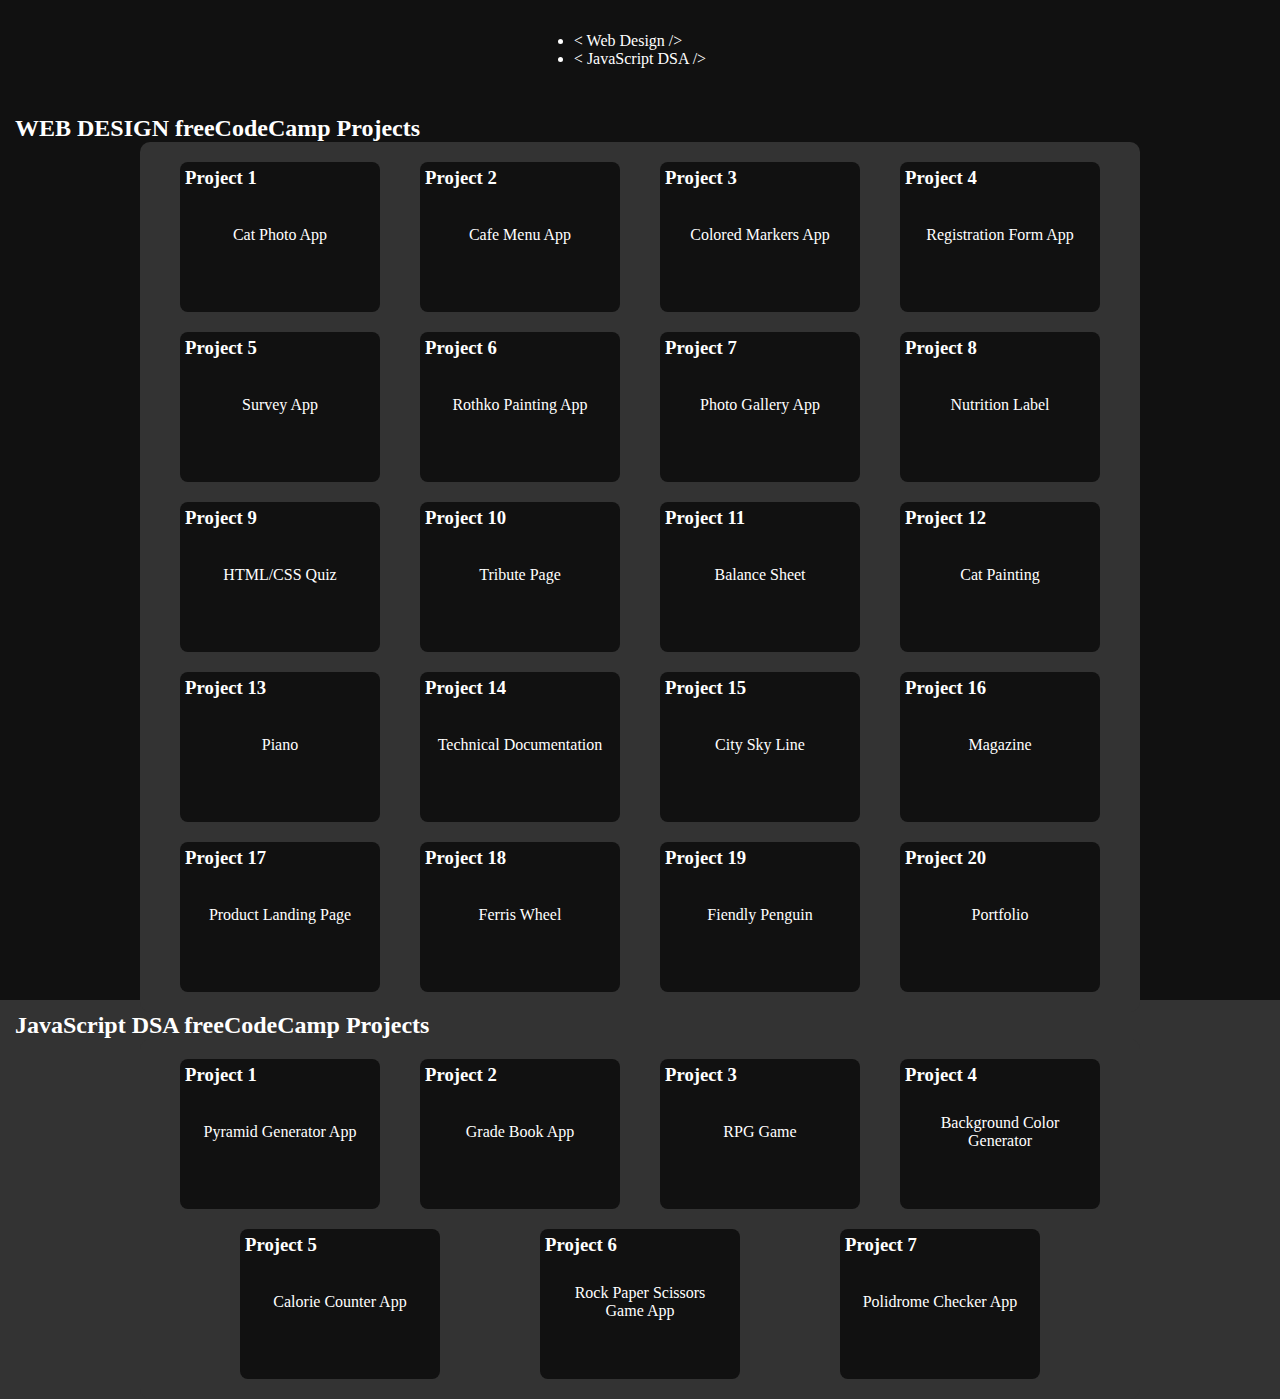
<file: index.html>
<!Doctype html>
<head lang="en">
  <meta charset="UTF-8">
  <title>Web Design</title>
  <link href="https://fonts.googleapis.com/css?family=Poppins:200i,300,400&amp;display=swap" rel="stylesheet">
  <link href="https://fonts.googleapis.com/css?family=Raleway:700&amp;display=swap" rel="stylesheet">
  <link rel="stylesheet" href="styles.css" />
</head>
<body>
<header class="flex-center-all">
  <nav class="navbar">
    <ul>
      <li><a href="#web-design"><span class="element-style"><</span> Web Design <span class="element-style">/></span></a></li>
      <li><a href="#js"><span class="element-style"><</span> JavaScript DSA <span class="element-style">/></span></a></li>
    </ul>
  </nav>
</header>
<main>
  <section id="web-design">
    <h2>WEB DESIGN <span class="italic">freeCodeCamp Projects</span></h2>
    <div class="projectGrid">
    <a target="_blank" href="./projects/P1_catPhotoApp/index.html">
      <div class="project">
        <h3>Project 1</h3>
        <div class="project-details flex-center-all">
          <p>Cat Photo App</p>
          
        </div>
      </div>
    </a>

      <a target="_blank" href="./projects/P2_cafeMenuApp/index.html">
      <div class="project">
        <h3>Project 2</h3>
        <div class="project-details flex-center-all">
          <p>Cafe Menu App</p>
          
        </div>
      </div>
    </a>
      
      <a target="_blank" href="./projects/P3_coloredMarkersApp/index.html">
      <div class="project">
        <h3>Project 3</h3>
        <div class="project-details flex-center-all">
          <p>Colored Markers App</p>
          
        </div>
      </div>
    </a>
      
    <a target="_blank" href="./projects/P4_registrationFormApp/index.html">
      <div class="project">
        <h3>Project 4</h3>
        <div class="project-details flex-center-all">
          <p>Registration Form App</p>
          
        </div>
      </div>
    </a>

    <a target="_blank" href="./projects/P5_surveyApp/index.html">
      <div class="project">
        <h3>Project 5</h3>
        <div class="project-details flex-center-all">
          <p>Survey App</p>
          
        </div>
      </div>
    </a>

    <a target="_blank" href="./projects/P6_rothkoPaintingApp/index.html">
      <div class="project">
        <h3>Project 6</h3>
        <div class="project-details flex-center-all">
          <p>Rothko Painting App</p>
          
        </div>
      </div>
    </a>

    <a target="_blank" href="./projects/P7_photoGalleryApp/index.html">
      <div class="project">
        <h3>Project 7</h3>
        <div class="project-details flex-center-all">
          <p>Photo Gallery App</p>
          
        </div>
      </div>
    </a>

    <a target="_blank" href="./projects/P8_nutritionLabel/index.html">
      <div class="project">
        <h3>Project 8</h3>
        <div class="project-details flex-center-all">
          <p>Nutrition Label</p>
          
        </div>
      </div>
    </a>

    <a target="_blank" href="./projects/P9_quiz/index.html">
      <div class="project">
        <h3>Project 9</h3>
        <div class="project-details flex-center-all">
          <p>HTML/CSS Quiz</p>
          
        </div>
      </div>
    </a>

    <a target="_blank" href="./projects/P10_tributePage/index.html">
      <div class="project">
        <h3>Project 10</h3>
        <div class="project-details flex-center-all">
          <p>Tribute Page</p>
          
        </div>
      </div>
    </a>

    <a target="_blank" href="./projects/P11_balanceSheet/index.html">
      <div class="project">
        <h3>Project 11</h3>
        <div class="project-details flex-center-all">
          <p>Balance Sheet</p>
          
        </div>
      </div>
    </a>

    <a target="_blank" href="./projects/P12_catPainting/index.html">
      <div class="project">
        <h3>Project 12</h3>
        <div class="project-details flex-center-all">
          <p>Cat Painting</p>
          
        </div>
      </div>
    </a>
    
    <a target="_blank" href="./projects/P13_piano/index.html">
      <div class="project">
        <h3>Project 13</h3>
        <div class="project-details flex-center-all">
          <p>Piano</p>
          
        </div>
      </div>
    </a>

    <a target="_blank" href="./projects/P14_technicalDoc/index.html">
      <div class="project">
        <h3>Project 14</h3>
        <div class="project-details flex-center-all">
          <p>Technical Documentation</p>
          
        </div>
      </div>
    </a>

    <a target="_blank" href="./projects/P15_citySkyline/index.html">
      <div class="project">
        <h3>Project 15</h3>
        <div class="project-details flex-center-all">
          <p>City Sky Line</p>
          
        </div>
      </div>
    </a>

    <a target="_blank" href="./projects/P16_magazine/index.html">
      <div class="project">
        <h3>Project 16</h3>
        <div class="project-details flex-center-all">
          <p>Magazine</p>
          
        </div>
      </div>
    </a>

    <a target="_blank" href="./projects/P17_productLandingPage/index.html">
      <div class="project">
        <h3>Project 17</h3>
        <div class="project-details flex-center-all">
          <p>Product Landing Page</p>
          
        </div>
      </div>
    </a>

    <a target="_blank" href="./projects/P18_ferrisWheel/index.html">
      <div class="project">
        <h3>Project 18</h3>
        <div class="project-details flex-center-all">
          <p>Ferris Wheel</p>
          
        </div>
      </div>
    </a>

    <a target="_blank" href="./projects/P19_penguin/index.html">
      <div class="project">
        <h3>Project 19</h3>
        <div class="project-details flex-center-all">
          <p>Fiendly Penguin</p>
          
        </div>
      </div>
    </a>

    <a target="_blank" href="./projects/P20_portfolio/index.html">
      <div class="project">
        <h3>Project 20</h3>
        <div class="project-details flex-center-all">
          <p>Portfolio</p>
          
        </div>
      </div>
    </a>

    </div>
  </section>
  
  <section id="js">
    <h2>JavaScript DSA <span class="italic">freeCodeCamp Projects</span></h2>
    <div class="projectGrid">

      <a target="_blank" href="./js_projects/P1_pyramidGenerator/index.html">
       <div class="project">
        <h3>Project 1</h3>
        <div class="project-details flex-center-all">
          <p>Pyramid Generator App</p>
        </div>
       </div>
      </a>

      <a target="_blank" href="./js_projects/P2_gradebookApp/index.html">
       <div class="project">
        <h3>Project 2</h3>
        <div class="project-details flex-center-all">
          <p>Grade Book App</p>
        </div>
       </div>
      </a>

      <a target="_blank" href="./js_projects/P3_rpgGame/index.html">
       <div class="project">
        <h3>Project 3</h3>
        <div class="project-details flex-center-all">
          <p>RPG Game</p>
        </div>
       </div>
      </a>

      <a target="_blank" href="./js_projects/P4_backgroundColorChanger/index.html">
       <div class="project">
        <h3>Project 4</h3>
        <div class="project-details flex-center-all">
          <p>Background Color Generator</p>
        </div>
       </div>
      </a>

      <a target="_blank" href="./js_projects/P5_calorieCounter/index.html">
       <div class="project">
        <h3>Project 5</h3>
        <div class="project-details flex-center-all">
          <p>Calorie Counter App</p>
        </div>
       </div>
      </a>

      <a target="_blank" href="./js_projects/P6_rockPaperScissors/index.html">
       <div class="project">
        <h3>Project 6</h3>
        <div class="project-details flex-center-all">
          <p>Rock Paper Scissors Game App</p>
        </div>
       </div>
      </a>
      
      <a target="_blank" href="./js_projects/P7_palidromeCheck/index.html">
       <div class="project">
        <h3>Project 7</h3>
        <div class="project-details flex-center-all">
          <p>Polidrome Checker App</p>
        </div>
       </div>
      </a>

    </div>
  </section>

</main>
</body>
</html>
</file>
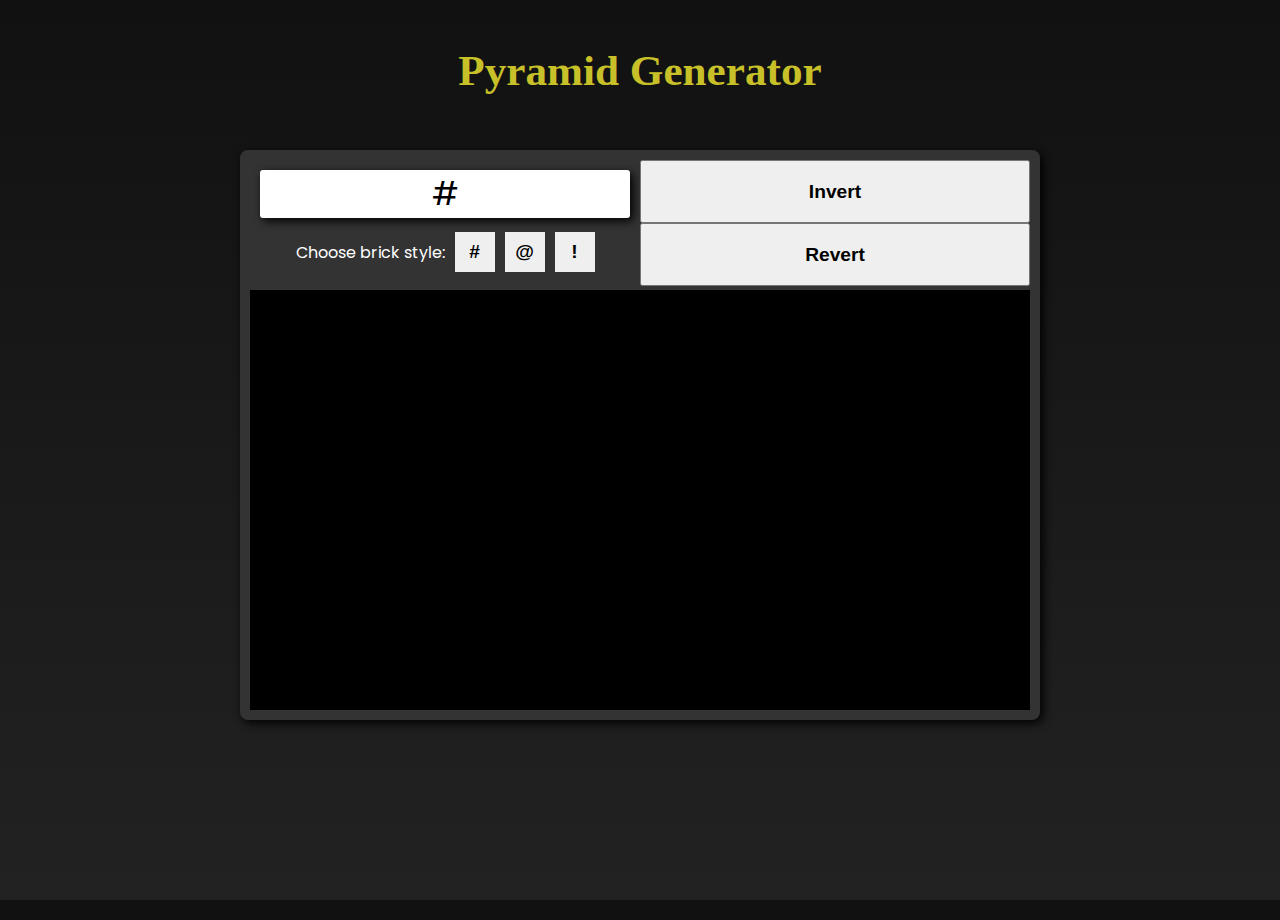
<file: js_projects/P1_pyramidGenerator/index.html>
<!DOCTYPE html>
<html lang="en">
    <head>
        <meta charset="UTF-8">
        <meta name="viewport" content="width=device-width, initial-scale=1.0">
        <title>Pyramid</title>
        <link href="https://fonts.googleapis.com/css2?family=Poppins:ital,wght@0,100;0,200;0,300;0,400;0,500;0,600;0,700;0,800;0,900;1,100;1,200;1,300;1,400;1,500;1,600;1,700;1,800;1,900&display=swap" rel="stylesheet">
        <link rel="stylesheet" href="styles.css">
    </head>
    <body>
        <header class="flex-center">
            <h1>Pyramid Generator</h1>
        </header>
        <main class="flex-center">
            <div class="pyramid-container boxShadow">
                <div class="controls">
                    <div class="brick-controls">
                        <div id="brick-display" class="brick-display flex-center boxShadow">#</div>
                        <div class="brick-buttons flex-center">
                            <span>Choose brick style: </span>
                            <button id="brick-btn1" class="flex-center">#</button>
                            <button id="brick-btn2" class="flex-center">@</button>
                            <button id="brick-btn3" class="flex-center">!</button>
                        </div>
                    </div>
                    <div class="invert-revert-controls">
                        <button id="invert-btn">Invert</button>
                        <button id="revert-btn">Revert</button>
                    </div>
                </div>

                <div id="pyramid-display" class="pyramid-display flex-center"></div>
            </div>
        </main>

        <script src="script.js"></script>
    </body>
</html>
</file>
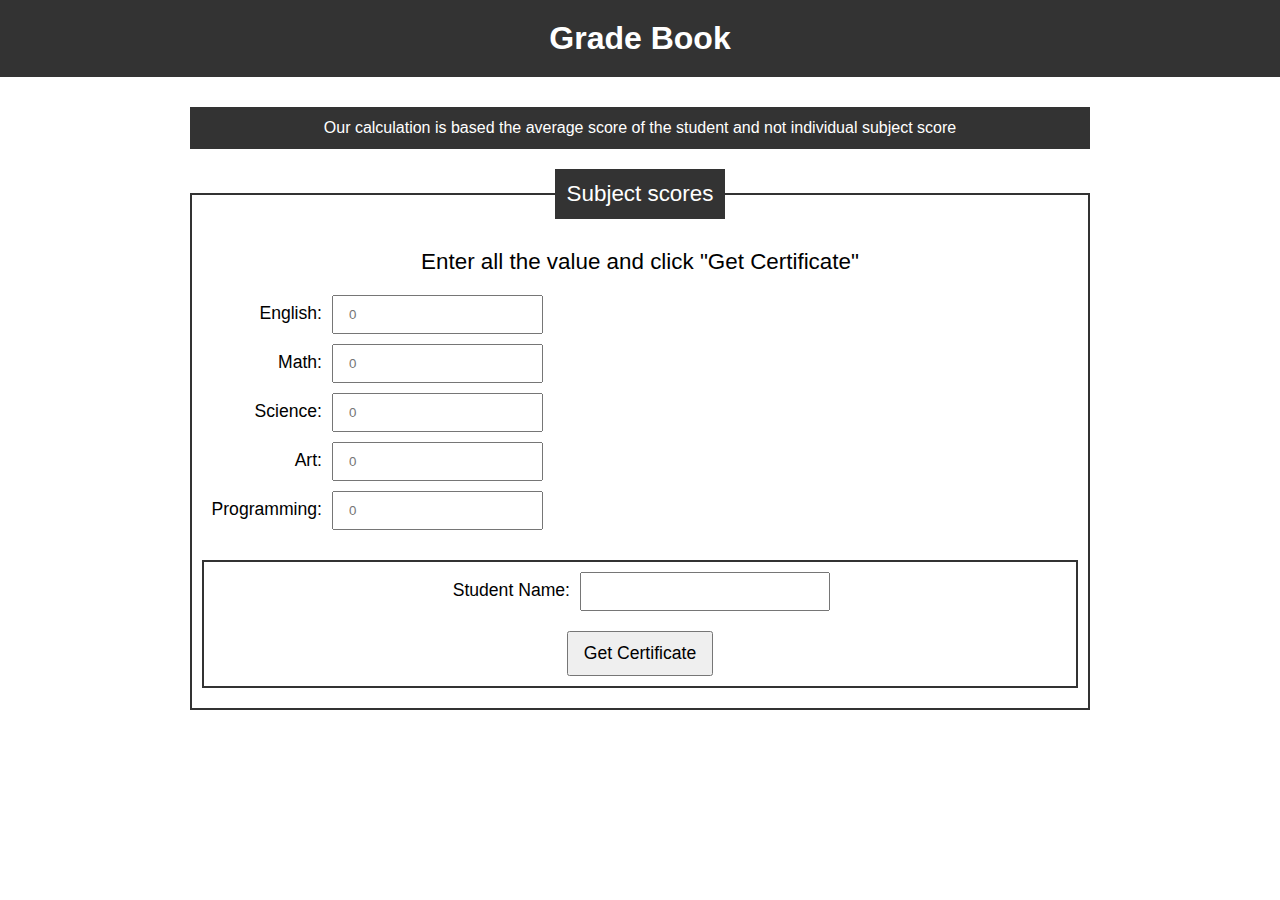
<file: js_projects/P2_gradebookApp/index.html>
<!DOCTYPE html>
<html lang="en">
<head>
  <meta charset="UTF-8" />
  <meta name="viewport" content="width=device-width, initial-scale=1.0" />
  <meta http-equiv="X-UA-Compatible" content="IE=edge" />
  <title>Grade Book</title>
  <link rel="stylesheet" href="styles.css" />
</head>
<body>
  <header>
    <h1>Grade Book</h1>
  </header>

  <main>
    <div class="container">
        <div class="message">
            <p>Our calculation is based the average score of the student and not individual subject score</p>
        </div>
        <div id="display-certificate-info" class="display-certificate-info">
            
        </div>

        <fieldset class="scores">
            <legend>Subject scores</legend>
            <h2>Enter all the value and click "Get Certificate"</h2>
            <label for="english">
              <span>English: </span><input id="english" type="number" placeholder="0">
            </label>
            <label for="math">
              <span>Math: </span><input id="math" type="number" placeholder="0">
            </label>
            <label for="science">
              <span>Science: </span><input id="science" type="number" placeholder="0">
            </label>
            <label for="art">
              <span>Art: </span><input id="art" type="number" placeholder="0">
            </label>
            <label for="programming">
              <span>Programming: </span><input id="programming" type="number" placeholder="0">
            </label>

            <div class="certificate">
                <label for="student-name">
                <span>Student Name: </span><input id="student-name" type="text">
                </label>

                <button id="getCertificateBtn">Get Certificate</button>
            </div>
        </fieldset>
    </div>
  </main>

  <script src="script.js"></script>
</body>
</html>
</file>
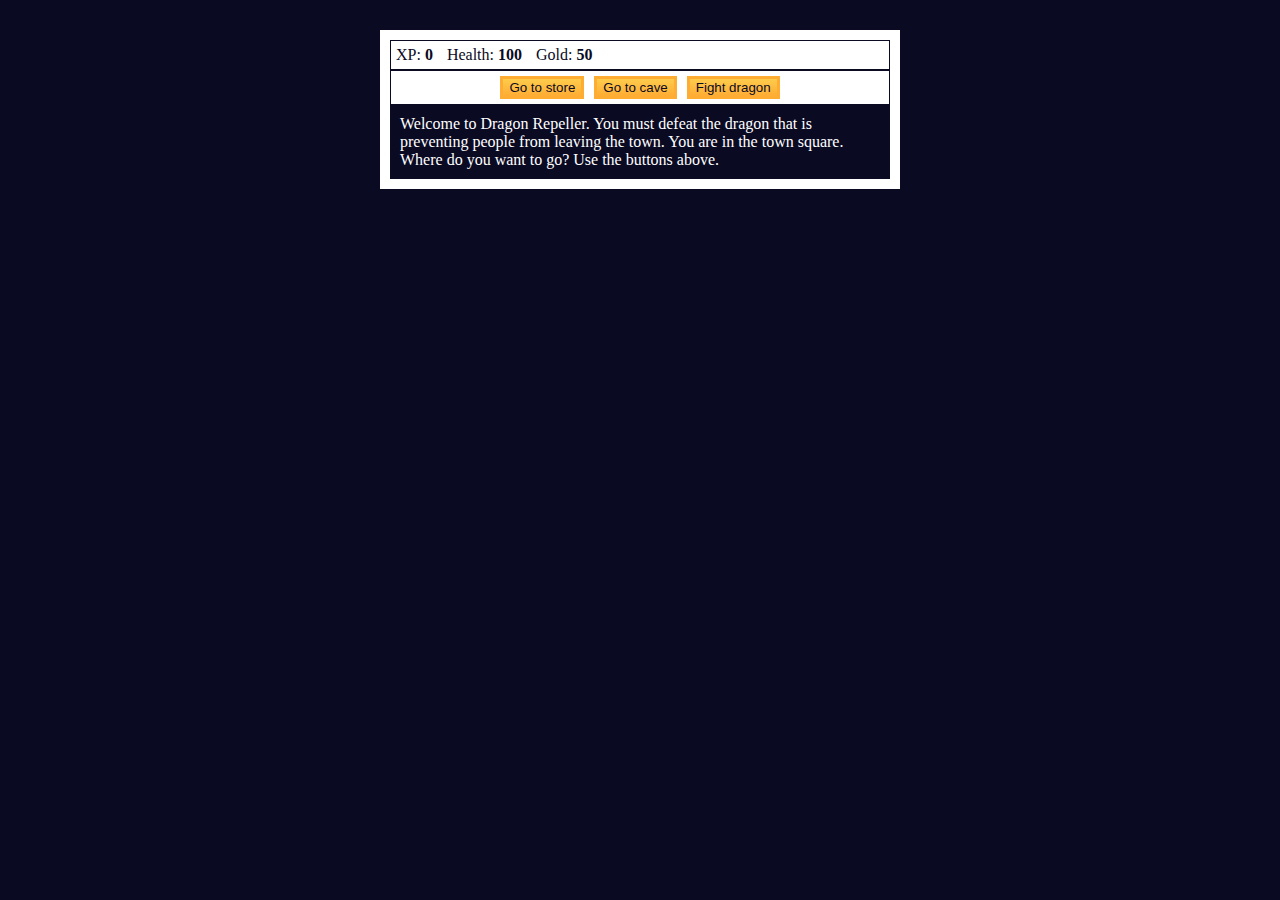
<file: js_projects/P3_rpgGame/index.html>
<!DOCTYPE html>
<html lang="en">
  <head>
    <meta charset="utf-8">
    <link rel="stylesheet" href="./styles.css">
    <title>RPG - Dragon Repeller</title>
  </head>
  <body>
    <div id="game">
      <div id="stats">
        <span class="stat">XP: <strong><span id="xpText">0</span></strong></span>
        <span class="stat">Health: <strong><span id="healthText">100</span></strong></span>
        <span class="stat">Gold: <strong><span id="goldText">50</span></strong></span>
      </div>
      <div id="controls">
        <button id="button1">Go to store</button>
        <button id="button2">Go to cave</button>
        <button id="button3">Fight dragon</button>
      </div>
      <div id="monsterStats">
        <span class="stat">Monster Name: <strong><span id="monsterName"></span></strong></span>
        <span class="stat">Health: <strong><span id="monsterHealth"></span></strong></span>
      </div>
      <div id="text">
        Welcome to Dragon Repeller. You must defeat the dragon that is preventing people from leaving the town. You are in the town square. Where do you want to go? Use the buttons above.
      </div>
    </div>
    <script src="./script.js"></script>
  </body>
</html>
</file>
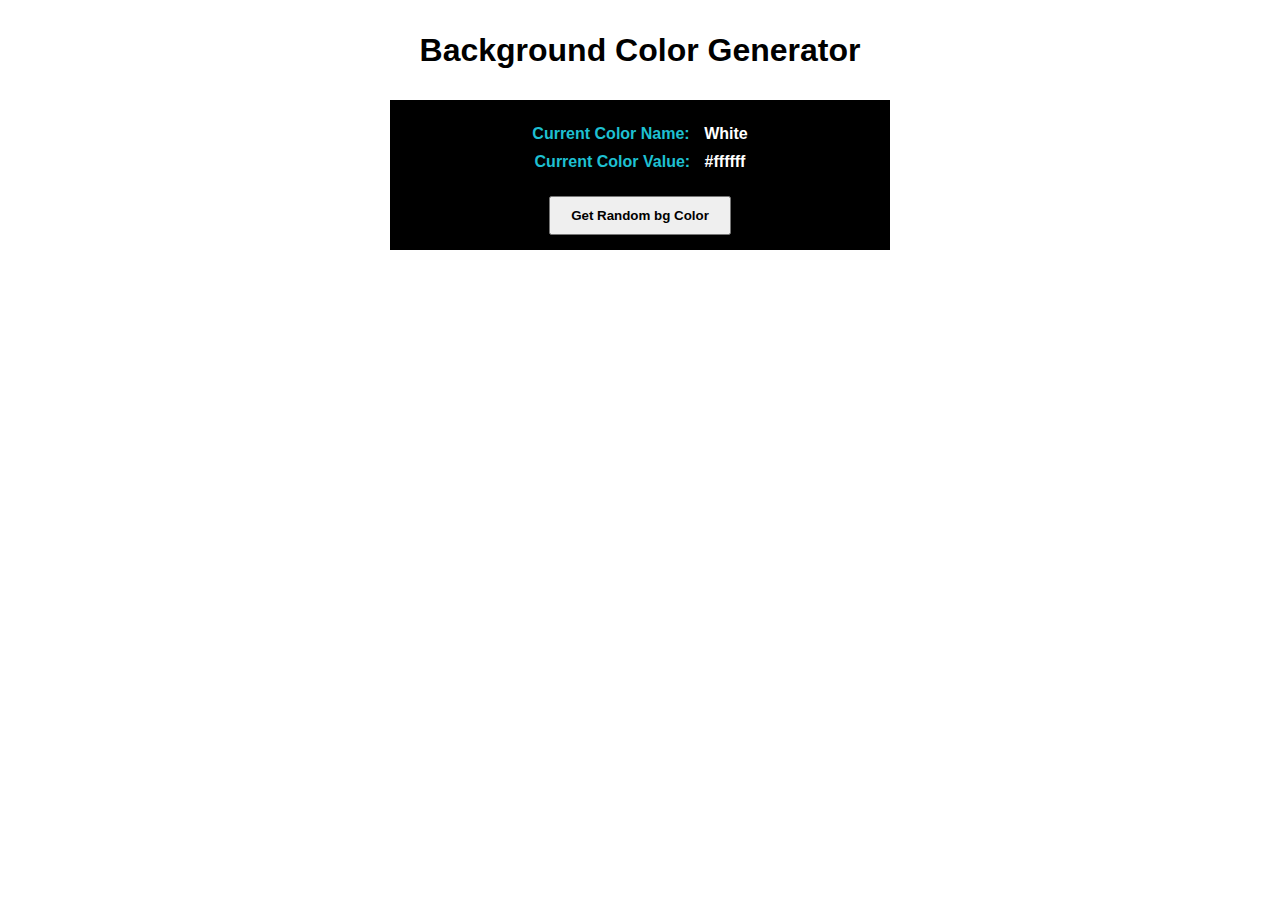
<file: js_projects/P4_backgroundColorChanger/index.html>
<!DOCTYPE html>
<html lang="en">
    <head>
        <meta charset="UTF-8">
        <meta name="viewport" content="width=device-width, initial-scale=1.0">
        <title>Background Color Generator</title>
        <link rel="stylesheet" href="styles.css">
    </head>
    <body>
        <header class="flex-normal-center">
            <h1>Background Color Generator</h1>
        </header>
        <div class="main-container flex-column-even">
            <div class="updateInfo flex-column-even">
                <p>Current Color Name: <span id="updateColorName">White</span></p>
                <p>Current Color Value: <span id="updateColorValue">#ffffff</span></p>
            </div>
            
            <button id="btn">Get Random bg Color</button>
        </div>

        <script src="script.js"></script>
    </body>
</html>
</file>
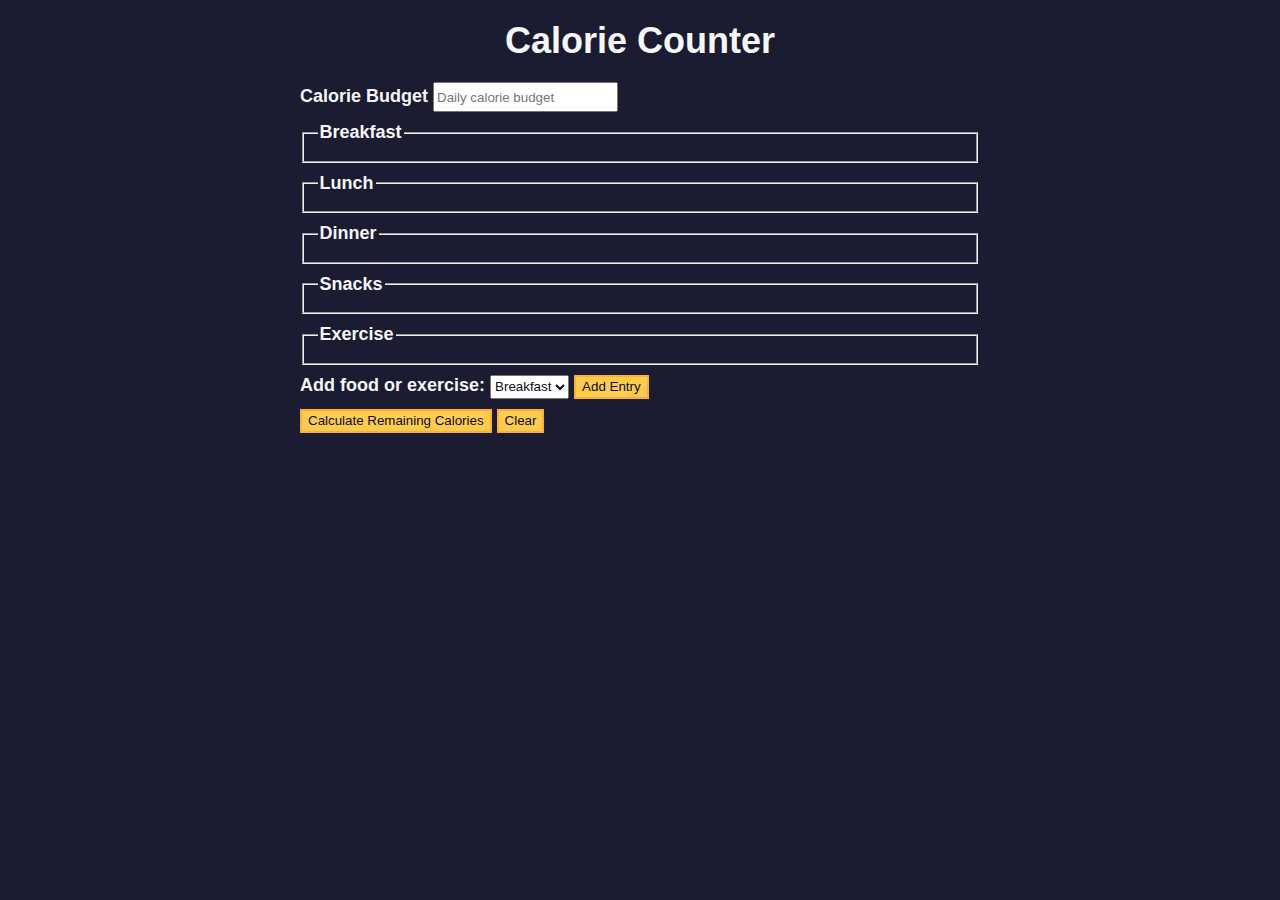
<file: js_projects/P5_calorieCounter/index.html>
<!DOCTYPE html>
<html lang="en">
  <head>
    <meta charset="utf-8" />
    <meta name="viewport" content="width=device-width, initial-scale=1.0" />
    <link rel="stylesheet" href="styles.css" />
    <title>Calorie Counter</title>
  </head>
  <body>
    <main>
      <h1>Calorie Counter</h1>
      <div class="container">
        <form id="calorie-counter">
          <label for="budget">Calorie Budget</label>
          <input
            type="number"
            min="0"
            id="budget"
            placeholder="Daily calorie budget"
            required
          />
          <fieldset id="breakfast">
            <legend>Breakfast</legend>
            <div class="input-container"></div>
          </fieldset>
          <fieldset id="lunch">
            <legend>Lunch</legend>
            <div class="input-container"></div>
          </fieldset>
          <fieldset id="dinner">
            <legend>Dinner</legend>
            <div class="input-container"></div>
          </fieldset>
          <fieldset id="snacks">
            <legend>Snacks</legend>
            <div class="input-container"></div>
          </fieldset>
          <fieldset id="exercise">
            <legend>Exercise</legend>
            <div class="input-container"></div>
          </fieldset>
          <div class="controls">
            <span>
              <label for="entry-dropdown">Add food or exercise:</label>
              <select id="entry-dropdown" name="options">
                <option value="breakfast" selected>Breakfast</option>
                <option value="lunch">Lunch</option>
                <option value="dinner">Dinner</option>
                <option value="snacks">Snacks</option>
                <option value="exercise">Exercise</option>
              </select>
              <button type="button" id="add-entry">Add Entry</button>
            </span>
          </div>
          <div>
            <button type="submit">
              Calculate Remaining Calories
            </button>
            <button type="button" id="clear">Clear</button>
          </div>
        </form>
        <div id="output" class="output hide"></div>
      </div>
    </main>
    <script src="./script.js"></script>
  </body>
</html>
</file>
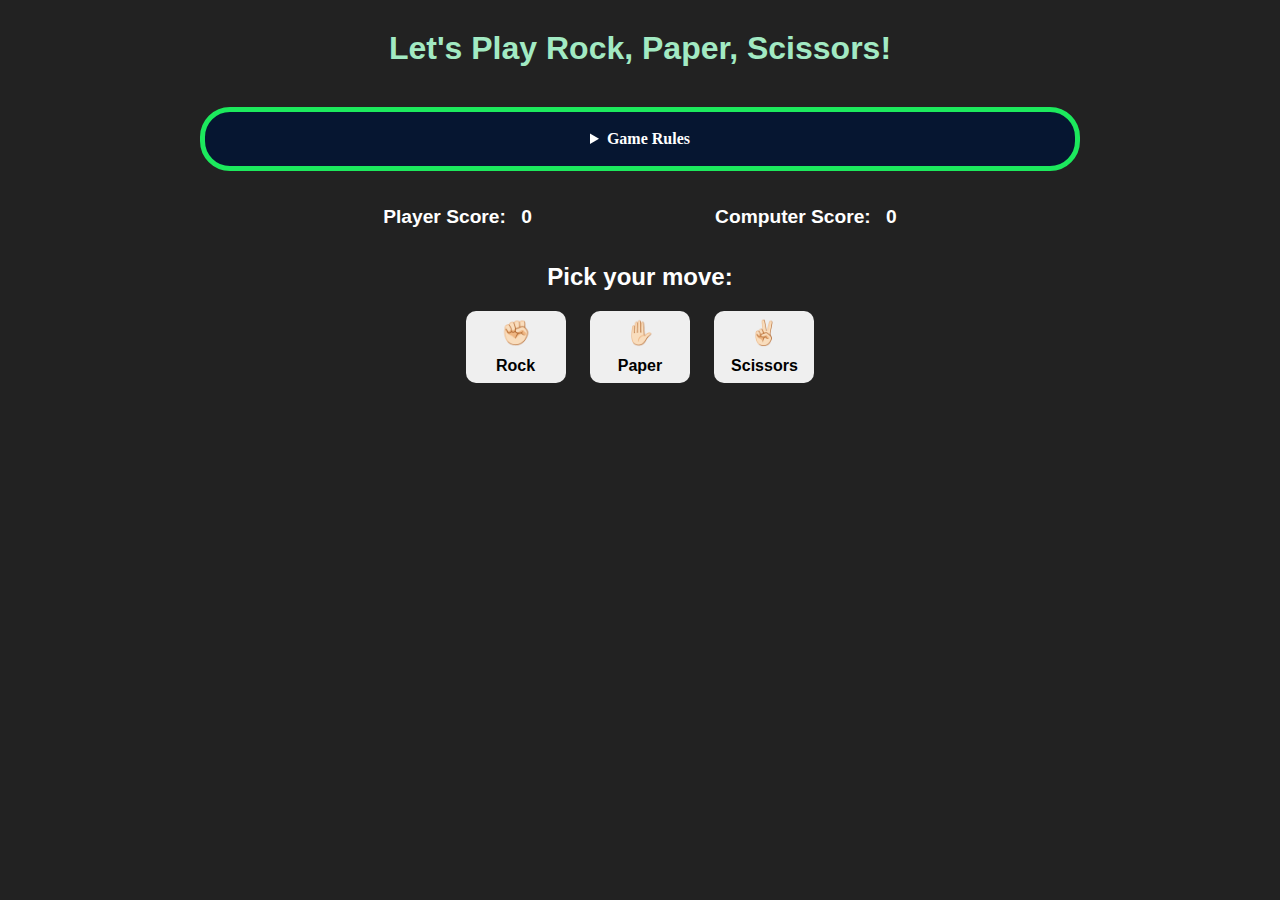
<file: js_projects/P6_rockPaperScissors/index.html>
<!DOCTYPE html>
<html lang="en">
<head>
  <meta charset="UTF-8" />
  <meta name="viewport" content="width=device-width, initial-scale=1.0" />
  <title>Rock Paper Scissors</title>
  <link rel="stylesheet" href="styles.css" />
</head>
<body>
  <header>
    <h1>Let's Play Rock, Paper, Scissors!</h1>
  </header>
  <main>
    <section class="game-rules-container">
        <details class="rules-container">
            <summary>Game Rules</summary>

            <p>You will be playing against the computer.</p>
            <p>You can choose between Rock, Paper, and Scissors.</p>
            <p>The first one to three points wins.</p>

            <p>Here are the rules to getting a point in the game:</p>
            <ul>
                <li>Rock beats Scissors</li>
                <li>Scissors beats Paper</li>
                <li>Paper beats Rock</li>
            </ul>
            <p>
            If the player and computer choose the same option (Ex. Paper and
            Paper), then no one gets the point.
            </p>
        </details>
    </section>

    <section class="scores-container">
        <strong>Player Score: <span class="score" id="player-score">0</span></strong>
        <strong>Computer Score: <span class="score" id="computer-score">0</span></strong>
    </section>

    <section class="options-container">
        <h2>Pick your move: </h2>
        <div class="button-container">
            <button id="rock-btn">✊🏻<span class="btn-text">Rock</span></button>
            <button id="paper-btn">✋🏻<span class="btn-text">Paper</span></button>
            <button id="scissors-btn">✌🏻<span class="btn-text">Scissors</span></button>
        </div>
    </section>

    <section class="results-container">
        <p id="result-msg"></p>
        <p id="winner-msg"></p>
        <button class="btn hide" id="reset-game-btn">Play Again</button>
    </section>
  </main>
  <script src="script.js"></script>
</body>
</html>
</file>
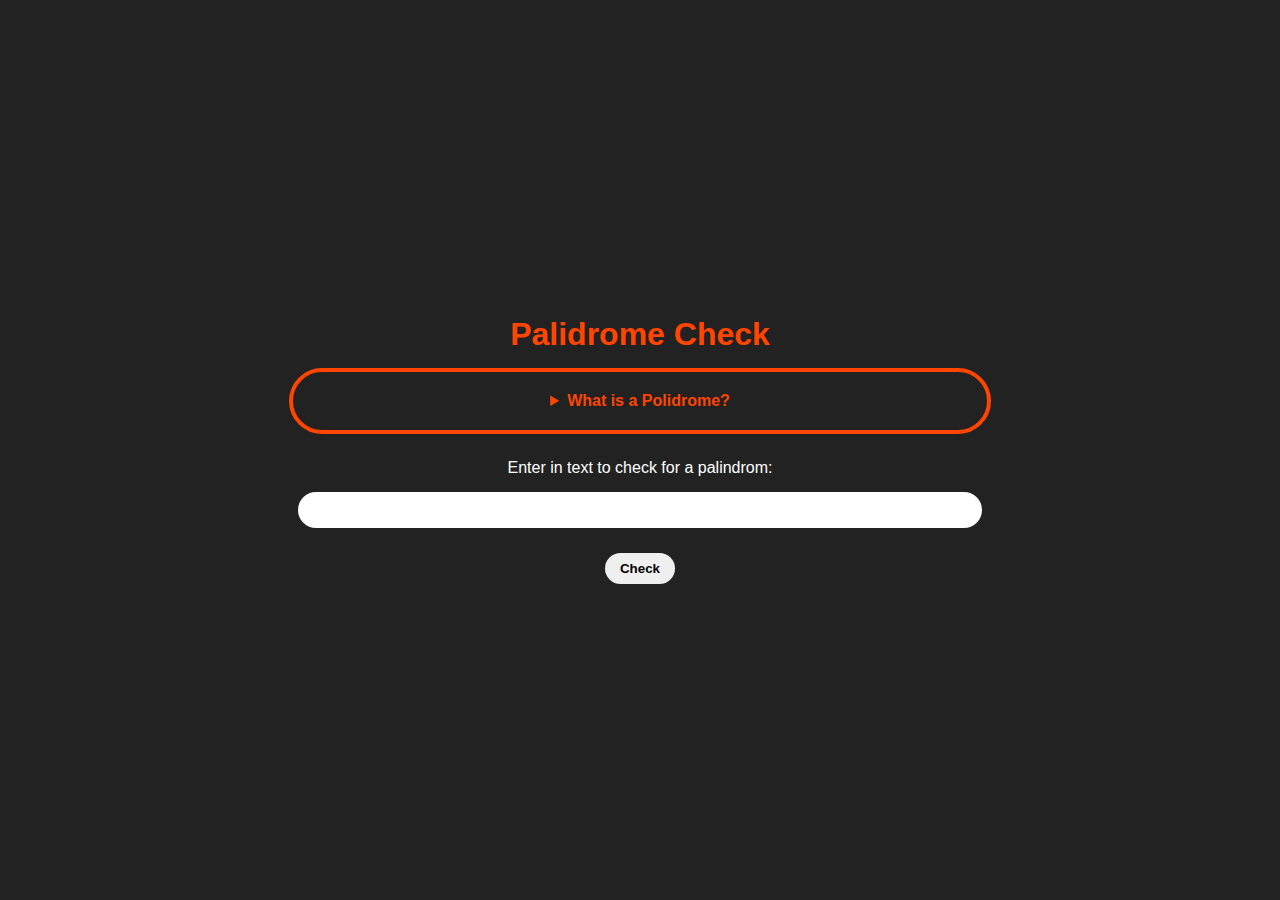
<file: js_projects/P7_palidromeCheck/index.html>
<!DOCTYPE html>
<html lang="en">
  <head>
    <meta charset="UTF-8">
    <meta name="viewport" content="width=device-width, initial-scale=1.0">
    <title>Palindrome Check</title>
    <link rel="stylesheet" href="./styles.css">
  </head>
  <body>
    <main>
      <header>
      <h1>Palidrome Check</h1>
    </header>
      <details>
        <summary><strong>What is a Polidrome?</strong></summary>
          <p>A palindrome is a word or sentence that's spelled the same way both forward and backward, ignoring punctuation, case, and spacing.</p>
      </details>

      <label for="text-input">
        <span>Enter in text to check for a palindrom: </span>
        <input id="text-input" type="text" >
      </label>
      <button id="check-btn">Check</button>

      <div id="result" class="result hide"></div>
    </main>
    <script src="./script.js"></script>
  </dody>
</html>
</file>
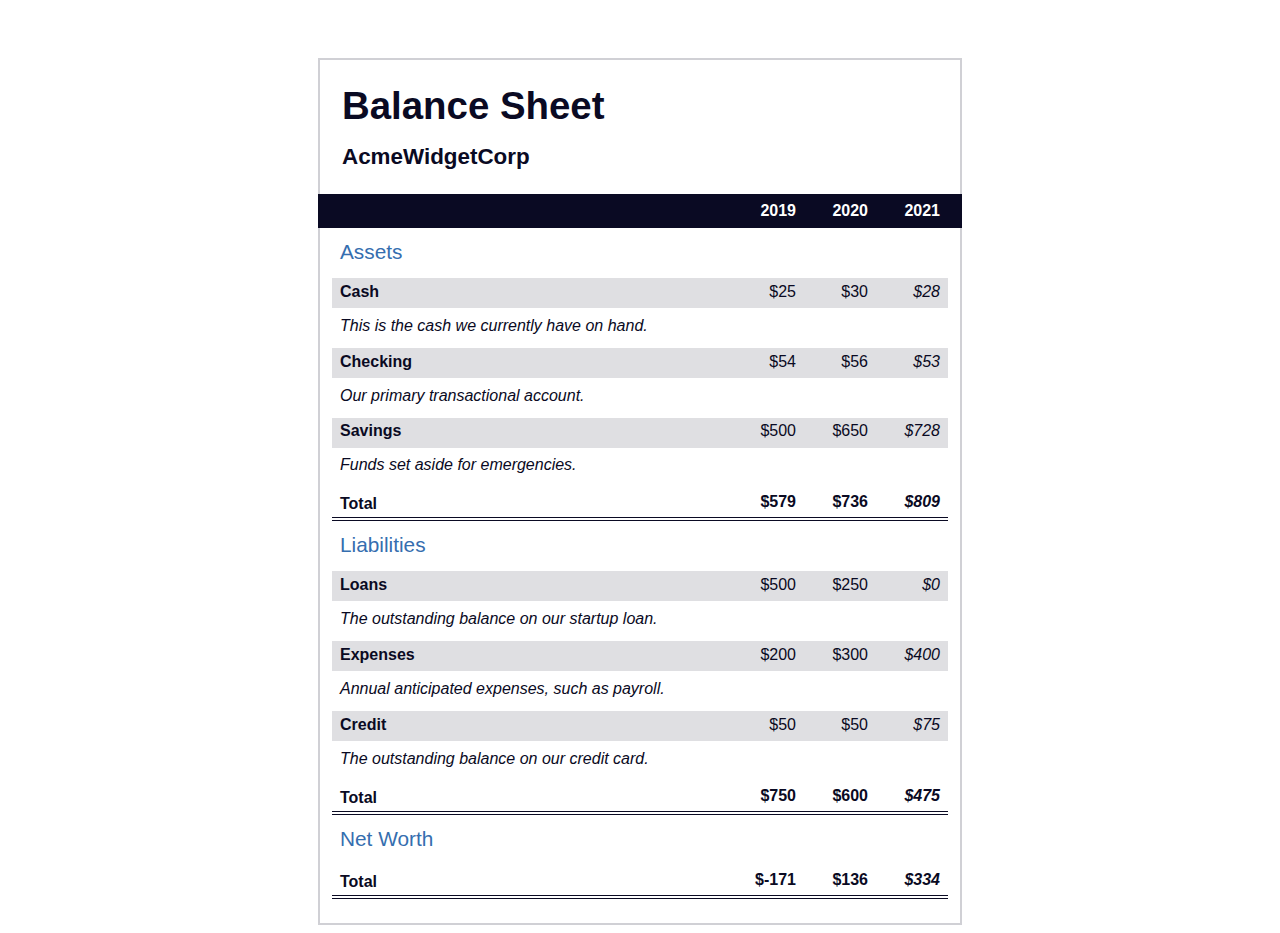
<file: projects/P11_balanceSheet/index.html>
<!DOCTYPE html>
<html lang="en">
  <head>
    <meta charset="UTF-8">
    <meta name="viewport" content="width=device-width, initial-scale=1.0">
    <title>Balance Sheet</title>
    <link rel="stylesheet" href="./styles.css">
  </head>
  <body>
    <main>
      <section>
        <h1>
          <span class="flex">
            <span>AcmeWidgetCorp</span>
            <span>Balance Sheet</span>
          </span>
        </h1>
        <div id="years" aria-hidden="true">
          <span class="year">2019</span>
          <span class="year">2020</span>
          <span class="year">2021</span>
        </div>
        <div class="table-wrap">
          <table>
            <caption>Assets</caption>
            <thead>
              <tr>
                <td></td>
                <th><span class="sr-only year">2019</span></th>
                <th><span class="sr-only year">2020</span></th>
                <th class="current"><span class="sr-only year">2021</span></th>
              </tr>
            </thead>
            <tbody>
              <tr class="data">
                <th>Cash <span class="description">This is the cash we currently have on hand.</span></th>
                <td>$25</td>
                <td>$30</td>
                <td class="current">$28</td>
              </tr>
              <tr class="data">
                <th>Checking <span class="description">Our primary transactional account.</span></th>
                <td>$54</td>
                <td>$56</td>
                <td class="current">$53</td>
              </tr>
              <tr class="data">
                <th>Savings <span class="description">Funds set aside for emergencies.</span></th>
                <td>$500</td>
                <td>$650</td>
                <td class="current">$728</td>
              </tr>
              <tr class="total">
                <th>Total <span class="sr-only">Assets</span></th>
                <td>$579</td>
                <td>$736</td>
                <td class="current">$809</td>
              </tr>
            </tbody>
          </table>
          <table>
            <caption>Liabilities</caption>
            <thead>
              <tr>
              <td></td>
              <th><span class="sr-only">2019</span></th>
              <th><span class="sr-only">2020</span></th>
              <th><span class="sr-only">2021</span></th>
              </tr>
            </thead>
            <tbody>
              <tr class="data">
                <th>Loans <span class="description">The outstanding balance on our startup loan.</span></th>
                <td>$500</td>
                <td>$250</td>
                <td class="current">$0</td>
              </tr>
              <tr class="data">
                <th>Expenses <span class="description">Annual anticipated expenses, such as payroll.</span></th>
                <td>$200</td>
                <td>$300</td>
                <td class="current">$400</td>
              </tr>
              <tr class="data">
                <th>Credit <span class="description">The outstanding balance on our credit card.</span></th>
                <td>$50</td>
                <td>$50</td>
                <td class="current">$75</td>
              </tr>
              <tr class="total">
                <th>Total <span class="sr-only">Liabilities</span></th>
                <td>$750</td>
                <td>$600</td>
                <td class="current">$475</td>
              </tr>
            </tbody>
          </table>
          <table>
            <caption>Net Worth</caption>
            <thead>
              <tr>
              <td></td>
              <th><span class="sr-only">2019</span></th>
              <th><span class="sr-only">2020</span></th>
              <th><span class="sr-only">2021</span></th>
              </tr>
            </thead>
            <tbody>
              <tr class="total">
                <th>Total <span class="sr-only">Net Worth</span></th>
                <td>$-171</td>
                <td>$136</td>
                <td class="current">$334</td>
              </tr>
            </tbody>
          </table>
        </div>
      </section>
    </main>
  </body>
</html>
</file>
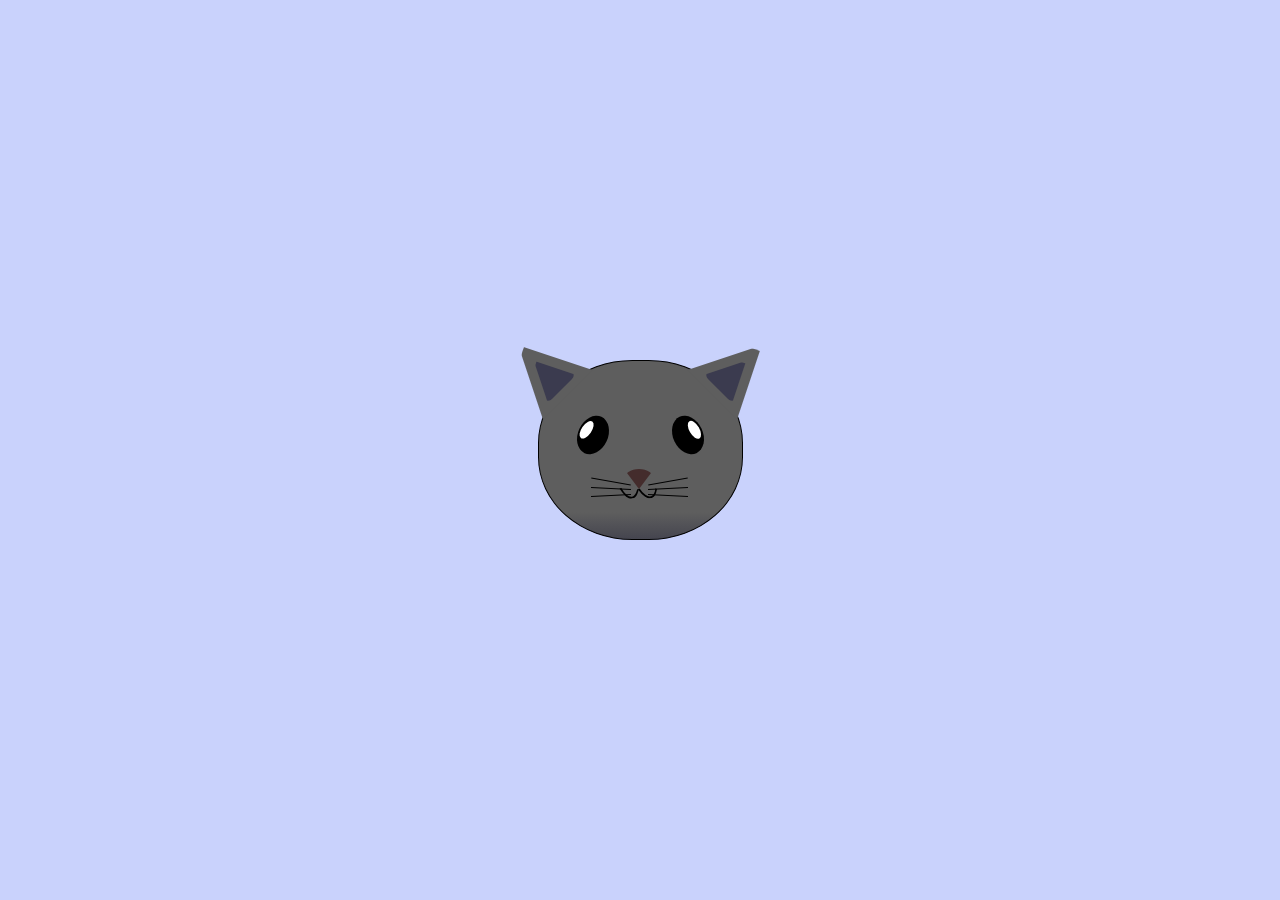
<file: projects/P12_catPainting/index.html>
<!DOCTYPE html>
<html lang="en">
<head>
    <meta charset="UTF-8">
    <title>fCC Cat Painting</title>
    <link rel="stylesheet" href="./styles.css">
</head>
<body>
    <main>
      <div class="cat-head">
        <div class="cat-ears">
          <div class="cat-left-ear">
            <div class="cat-left-inner-ear"></div>
          </div>
          <div class="cat-right-ear">
            <div class="cat-right-inner-ear"></div>
          </div>
        </div>

        <div class="cat-eyes">
          <div class="cat-left-eye">
            <div class="cat-left-inner-eye"></div>
          </div>
          <div class="cat-right-eye">
            <div class="cat-right-inner-eye"></div>
          </div>
        </div>
        
        <div class="cat-nose"></div>

        <div class="cat-mouth">
          <div class="cat-mouth-line-left"></div>
          <div class="cat-mouth-line-right"></div>
        </div>

        <div class="cat-whiskers">
          <div class="cat-whiskers-left">
            <div class="cat-whisker-left-top"></div>
            <div class="cat-whisker-left-middle"></div>
            <div class="cat-whisker-left-bottom"></div>
          </div>
          <div class="cat-whiskers-right">
            <div class="cat-whisker-right-top"></div>
            <div class="cat-whisker-right-middle"></div>
            <div class="cat-whisker-right-bottom"></div>
          </div>
        </div>

      </div>
    </main>
</body>
</html>
</file>
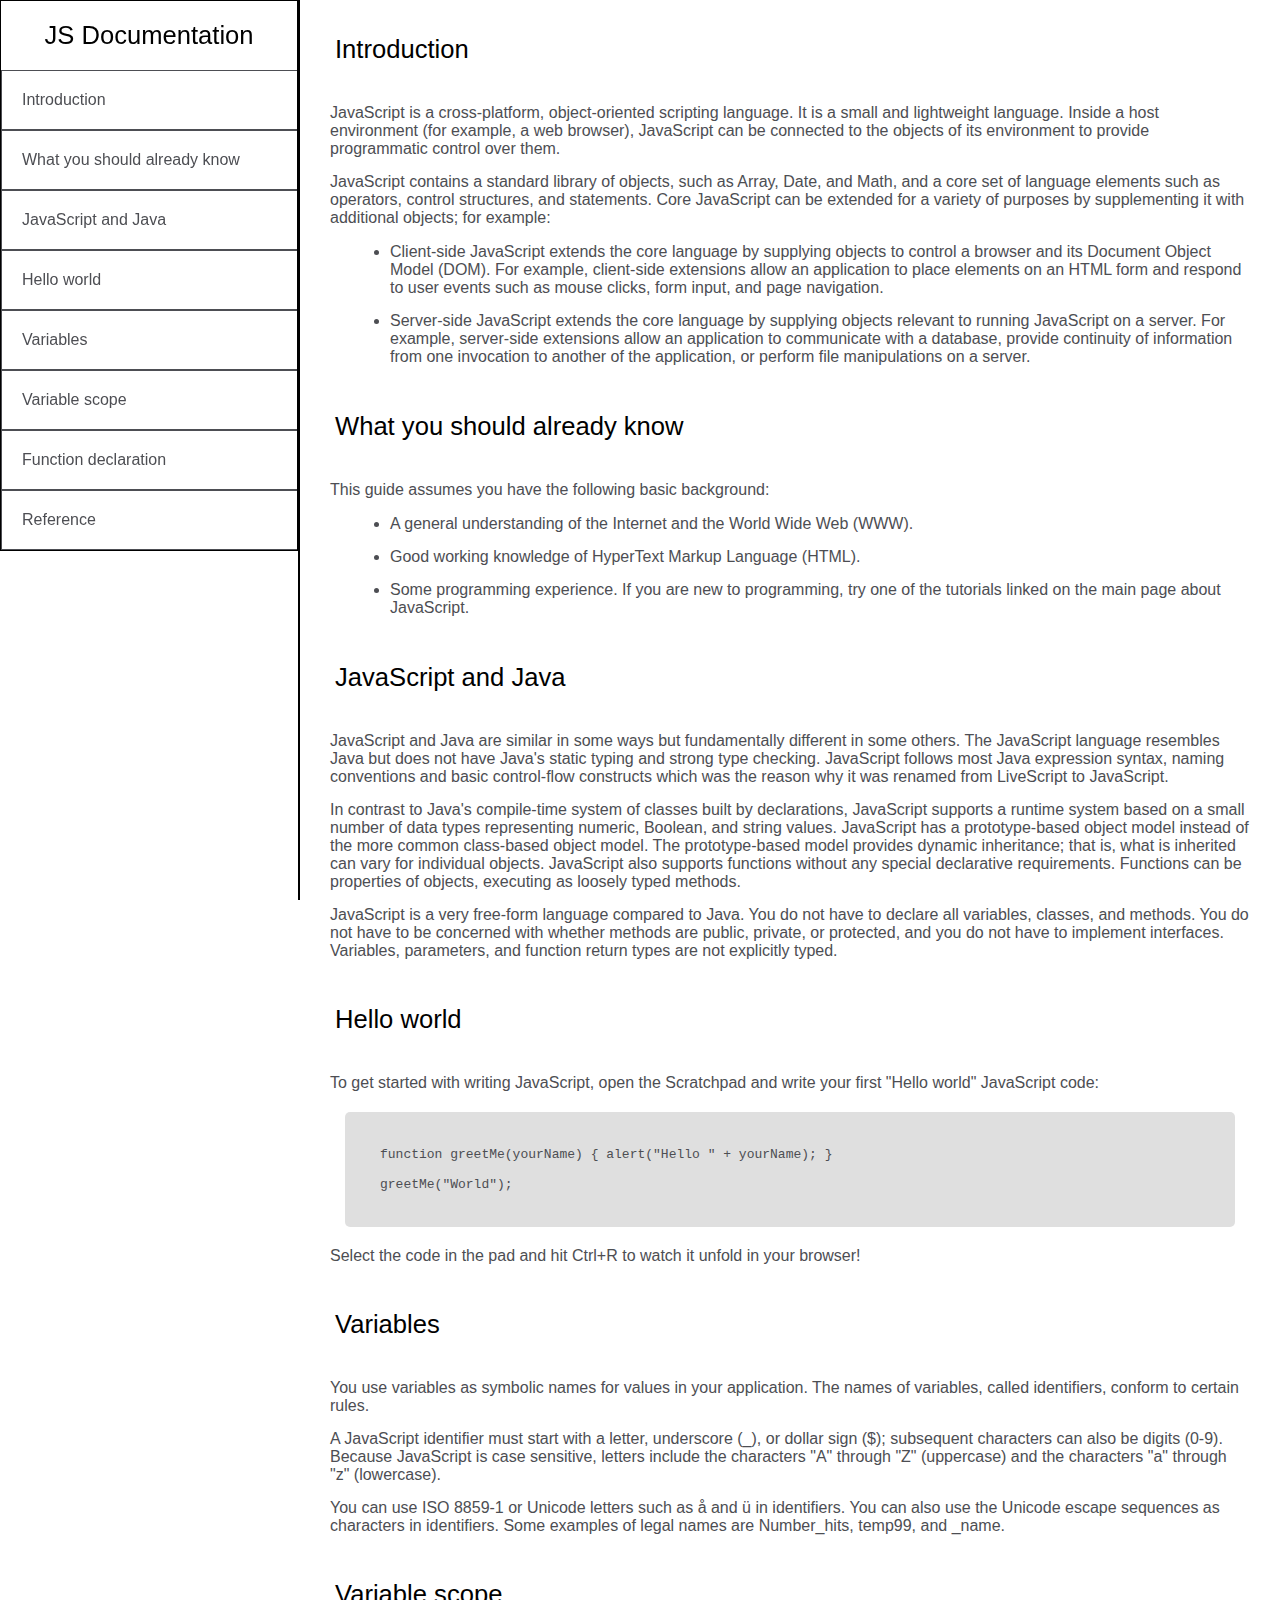
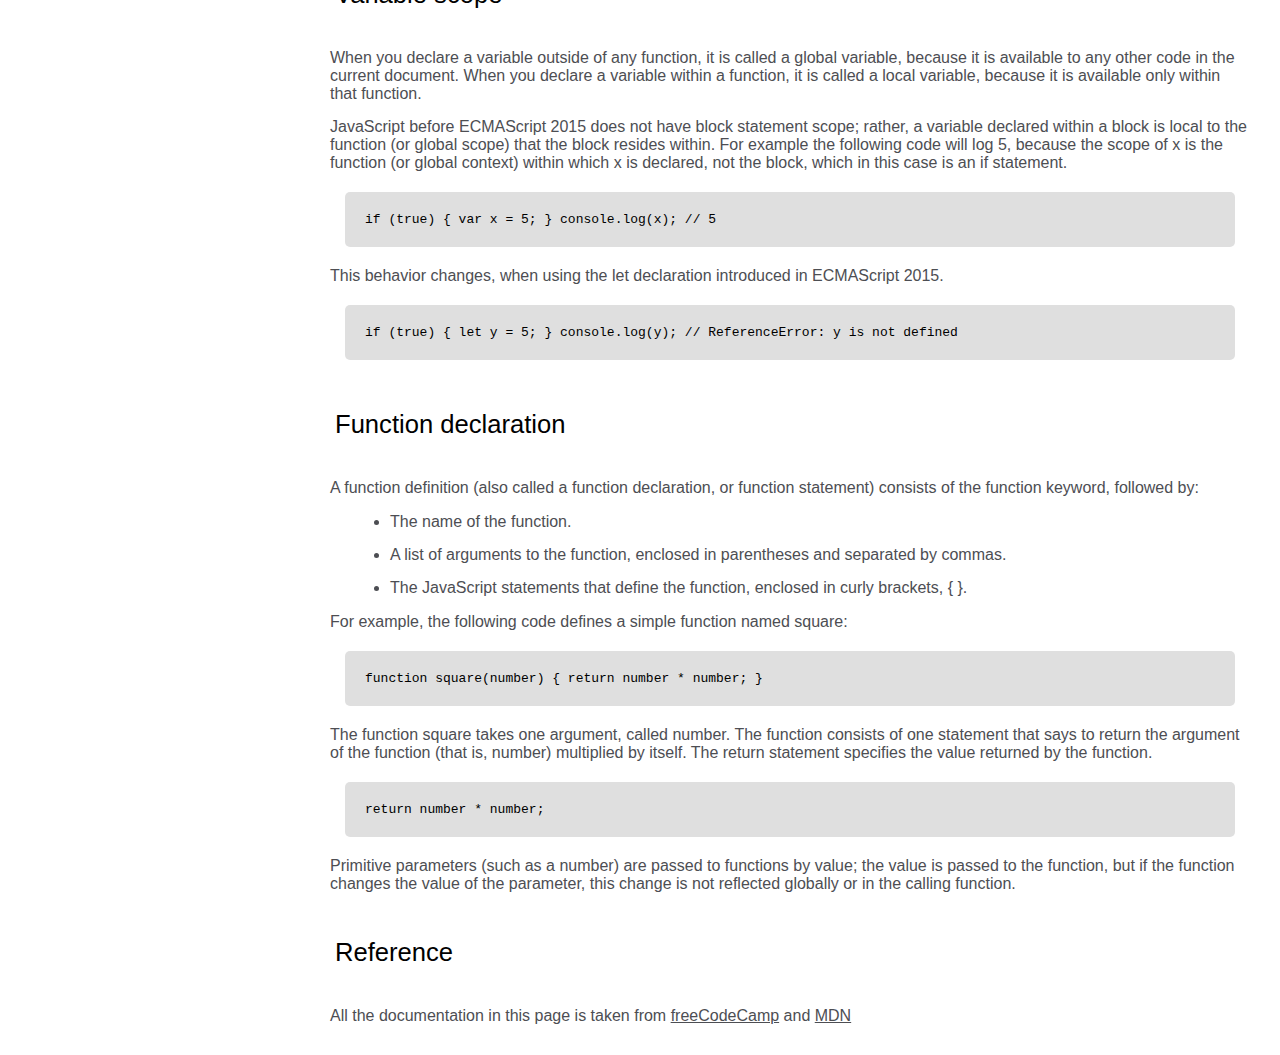
<file: projects/P14_technicalDoc/index.html>
<!DOCTYPE html>
<html lang="en">
  <head>
    <meta charset="UTF-8">
    <meta name="viewport" content="width=device-width, initial-scale=1.0">
    <title>Technical Documentation Page</title>
    <link rel="stylesheet" href="styles.css">
  </head>
  <body>
    <div class="nav-section">
      <nav id="navbar">
        <header>JS Documentation</header>
        <div class="nav-links">
          <a class="nav-link" href="#introduction">Introduction</a>
          <a class="nav-link" href="#what_you_should_already_know">What you should already know</a>
          <a class="nav-link" href="#javascript_and_java">JavaScript and Java</a>
          <a class="nav-link" href="#hello_world">Hello world</a>
          <a class="nav-link" href="#variables">Variables</a>
          <a class="nav-link" href="#variable_scope">Variable scope</a>
          <a class="nav-link" href="#function_declaration">Function declaration</a>
          <a class="nav-link" href="#reference">Reference</a>
        </div>
      </nav>
    </div>
    <main id="main-doc">
      <section id="introduction" class="main-section">
        <header>
          Introduction
        </header>
        <div class="content">
          <p>JavaScript is a cross-platform, object-oriented scripting language. It is a small and lightweight language. Inside a host environment (for example, a web browser), JavaScript can be connected to the objects of its environment to provide programmatic control over them.</p>
          <p>JavaScript contains a standard library of objects, such as Array, Date, and Math, and a core set of language elements such as operators, control structures, and statements. Core JavaScript can be extended for a variety of purposes by supplementing it with additional objects; for example:</p>

          <ul class="points">
            <li>Client-side JavaScript extends the core language by supplying objects to control a browser and its Document Object Model (DOM). For example, client-side extensions allow an application to place elements on an HTML form and respond to user events such as mouse clicks, form input, and page navigation.</li>
            <li>Server-side JavaScript extends the core language by supplying objects relevant to running JavaScript on a server. For example, server-side extensions allow an application to communicate with a database, provide continuity of information from one invocation to another of the application, or perform file manipulations on a server.</li>
          </ul>
        </div>
      </section>

      <section id="what_you_should_already_know" class="main-section">
        <header>
          What you should already know
        </header>
        <div class="content">
          <p>This guide assumes you have the following basic background:</p>

          <ul class="points">
            <li>A general understanding of the Internet and the World Wide Web (WWW).</li>
            <li>Good working knowledge of HyperText Markup Language (HTML).</li>
            <li>Some programming experience. If you are new to programming, try one of the tutorials linked on the main page about JavaScript.</li>
          </ul>
        </div>
      </section>

      <section id="javascript_and_java" class="main-section">
        <header>
          JavaScript and Java
        </header>
        <div class="content">
          <p>JavaScript and Java are similar in some ways but fundamentally different in some others. The JavaScript language resembles Java but does not have Java's static typing and strong type checking. JavaScript follows most Java expression syntax, naming conventions and basic control-flow constructs which was the reason why it was renamed from LiveScript to JavaScript.</p>
          <p>In contrast to Java's compile-time system of classes built by declarations, JavaScript supports a runtime system based on a small number of data types representing numeric, Boolean, and string values. JavaScript has a prototype-based object model instead of the more common class-based object model. The prototype-based model provides dynamic inheritance; that is, what is inherited can vary for individual objects. JavaScript also supports functions without any special declarative requirements. Functions can be properties of objects, executing as loosely typed methods.</p>
          <p>JavaScript is a very free-form language compared to Java. You do not have to declare all variables, classes, and methods. You do not have to be concerned with whether methods are public, private, or protected, and you do not have to implement interfaces. Variables, parameters, and function return types are not explicitly typed.</p>
        </div>
      </section>

      <section id="hello_world" class="main-section">
        <header>
          Hello world
        </header>
        <div class="content">
          <p>To get started with writing JavaScript, open the Scratchpad and write your first "Hello world" JavaScript code:</p>

          <code>
            <p>function greetMe(yourName) { alert("Hello " + yourName); }</p>
            <p>greetMe("World");</p>
          </code>

          <p>Select the code in the pad and hit Ctrl+R to watch it unfold in your browser!</p>
        </div>
      </section>

      <section id="variables" class="main-section">
        <header>
          Variables
        </header>
        <div class="content">
          <p>You use variables as symbolic names for values in your application. The names of variables, called identifiers, conform to certain rules.</p>
          <p>A JavaScript identifier must start with a letter, underscore (_), or dollar sign ($); subsequent characters can also be digits (0-9). Because JavaScript is case sensitive, letters include the characters "A" through "Z" (uppercase) and the characters "a" through "z" (lowercase).</p>
          <p>You can use ISO 8859-1 or Unicode letters such as å and ü in identifiers. You can also use the Unicode escape sequences as characters in identifiers. Some examples of legal names are Number_hits, temp99, and _name.</p>
        </div>
      </section>

      <section id="variable_scope" class="main-section">
        <header>
          Variable scope
        </header>
        <div class="content">
          <p>When you declare a variable outside of any function, it is called a global variable, because it is available to any other code in the current document. When you declare a variable within a function, it is called a local variable, because it is available only within that function.</p>
          <p>JavaScript before ECMAScript 2015 does not have block statement scope; rather, a variable declared within a block is local to the function (or global scope) that the block resides within. For example the following code will log 5, because the scope of x is the function (or global context) within which x is declared, not the block, which in this case is an if statement.</p>

          <code>
            if (true) { var x = 5; } console.log(x); // 5
          </code>

          <p>This behavior changes, when using the let declaration introduced in ECMAScript 2015.</p>

          <code>
            if (true) { let y = 5; } console.log(y); // ReferenceError: y is not defined
          </code>

        </div>
      </section>

      <section id="function_declaration" class="main-section">
        <header>
          Function declaration
        </header>
        <div class="content">
          <p>A function definition (also called a function declaration, or function statement) consists of the function keyword, followed by:</p>

          <ul class="points">
            <li>The name of the function.</li>
            <li>A list of arguments to the function, enclosed in parentheses and separated by commas.</li>
            <li>The JavaScript statements that define the function, enclosed in curly brackets, { }.</li>
          </ul>

          <p>For example, the following code defines a simple function named square:</p>

          <code>
            function square(number) { return number * number; }
          </code>

          <p>The function square takes one argument, called number. The function consists of one statement that says to return the argument of the function (that is, number) multiplied by itself. The return statement specifies the value returned by the function.</p>

          <code>
            return number * number;
          </code>

          <p>Primitive parameters (such as a number) are passed to functions by value; the value is passed to the function, but if the function changes the value of the parameter, this change is not reflected globally or in the calling function.</p>
        </div>
      </section>

      <section id="reference" class="main-section">
        <header>
          Reference
        </header>
        <div class="content">
          <p>All the documentation in this page is taken from <a class="no-include" target="_blanck" href="https://technical-documentation-page.freecodecamp.rocks/#Hello_world">freeCodeCamp</a> and <a class="no-include" target="_blanck" href="https://developer.mozilla.org/en-US/docs/Web/JavaScript/Guide">MDN</a></p>
        </div>
      </section>
    </main>
  </body>
</html>
</file>
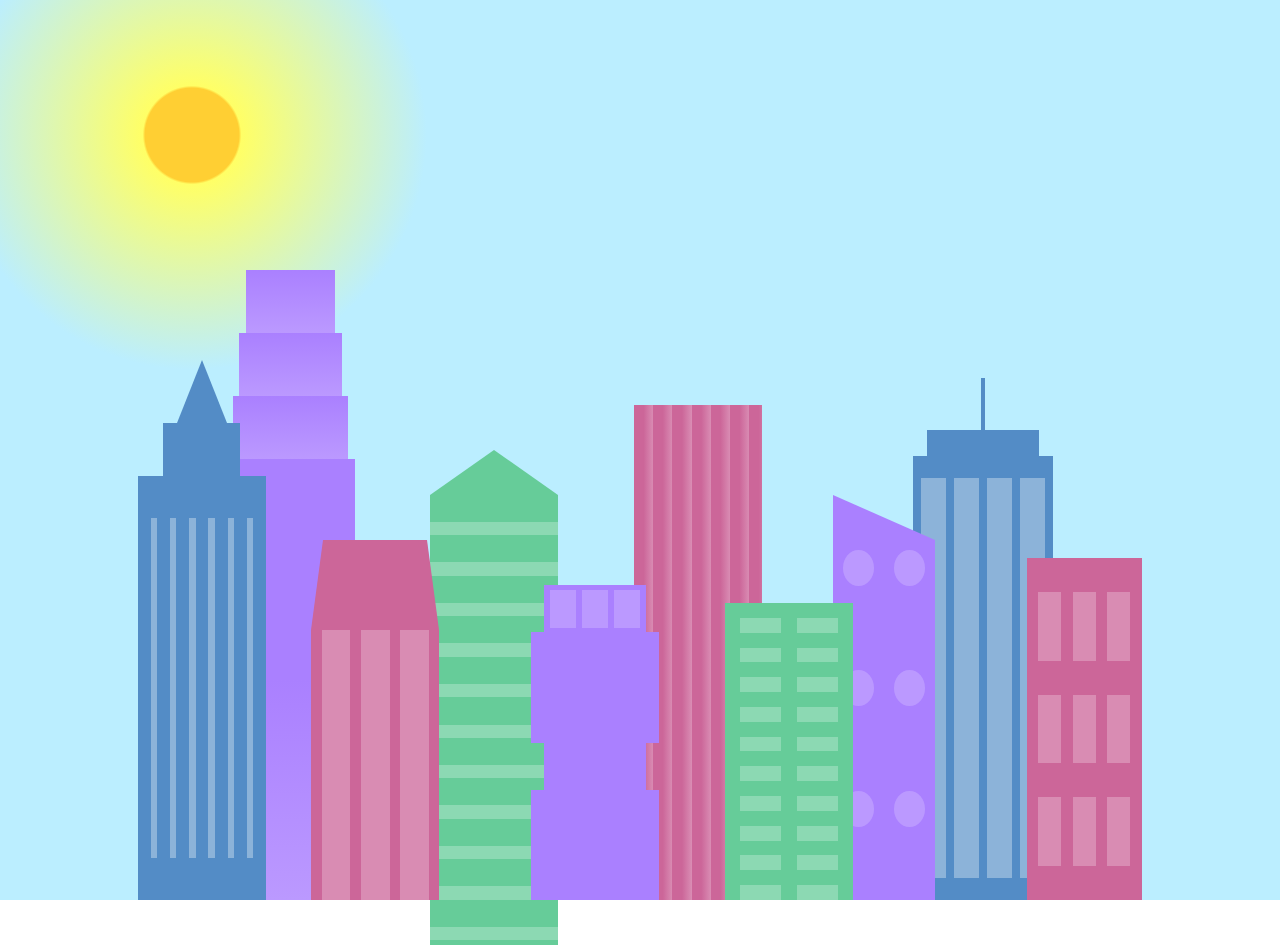
<file: projects/P15_citySkyline/index.html>
<!DOCTYPE html>
<html lang="en">    
  <head>
    <meta charset="UTF-8">
    <title>City Skyline</title>
    <link href="styles.css" rel="stylesheet" />   
  </head>

  <body>
    <div class="background-buildings sky">
      <div></div>
      <div></div>
      <div class="bb1 building-wrap">
        <div class="bb1a bb1-window"></div>
        <div class="bb1b bb1-window"></div>
        <div class="bb1c bb1-window"></div>
        <div class="bb1d"></div>
      </div>
      <div class="bb2">
        <div class="bb2a"></div>
        <div class="bb2b"></div>
      </div>
      <div class="bb3"></div>
      <div></div>
      <div class="bb4 building-wrap">
        <div class="bb4a"></div>
        <div class="bb4b"></div>
        <div class="bb4c window-wrap">
          <div class="bb4-window"></div>
          <div class="bb4-window"></div>
          <div class="bb4-window"></div>
          <div class="bb4-window"></div>
        </div>
      </div>
      <div></div>
      <div></div>
    </div>

    <div class="foreground-buildings">
      <div></div>
      <div></div>
      <div class="fb1 building-wrap">
        <div class="fb1a"></div>
        <div class="fb1b"></div>
        <div class="fb1c"></div>
      </div>
      <div class="fb2">
        <div class="fb2a"></div>
        <div class="fb2b window-wrap">
          <div class="fb2-window"></div>
          <div class="fb2-window"></div>
          <div class="fb2-window"></div>
        </div>
      </div>
      <div></div>
      <div class="fb3 building-wrap">
        <div class="fb3a window-wrap">
          <div class="fb3-window"></div>
          <div class="fb3-window"></div>
          <div class="fb3-window"></div>
        </div>
        <div class="fb3b"></div>
        <div class="fb3a"></div>
        <div class="fb3b"></div>
      </div>
      <div class="fb4">
        <div class="fb4a"></div>
        <div class="fb4b">
          <div class="fb4-window"></div>
          <div class="fb4-window"></div>
          <div class="fb4-window"></div>
          <div class="fb4-window"></div>
          <div class="fb4-window"></div>
          <div class="fb4-window"></div>
        </div>
      </div>
      <div class="fb5"></div>
      <div class="fb6"></div>
      <div></div>
      <div></div>
    </div>
  </body>
</html>
</file>
<file: styles.css>
:root{
  --main-bg-color: #333;
  --main-color: #fff;
  --header-bg: #111;
}

*{
  margin: 0px;
  padding: 0px;
  box-sizing: border-box;
}

a{
  text-decoration: none;
  color: var(--main-color);
}

body{
  background: var(--main-bg-color);
  color: var(--main-color);
}

.flex-center-all{
  display: flex;
  justify-content: center;
  align-items: center;
}

header{
  padding: 10px;
  height: 100px;
  background: var(--header-bg);
}

main{
  background: var(--header-bg);
  width: 100%;
  height: 100vh;
  padding: 15px;
}

.projectGrid{
  width: 80%;
  padding: 20px;
  margin-inline: auto;
  display: flex;
  justify-content: space-evenly;
  flex-wrap: wrap;
  gap: 20px;
  border-radius: 10px;
  background: var(--main-bg-color);
}

.project{
  width: 200px;
  height: 150px;
  padding: 5px;
  border-radius: 8px;
  background: var(--header-bg);
  cursor: pointer;
  transition: .2s ease-in-out;
}

.project:hover{
  transform: scale(1.05);
  box-shadow: 4px 4px 8px 2px #222;
}

.project h2{
  background: slategray;
  padding: 10px;
  border-radius: 8px;
  text-align: center;
}

.project-details{
  width: 100%;
  height: calc(100% - 48px);
  padding: 10px; 
  justify-content: space-evenly;
  gap: 10px;
}

.project-details p{
  text-align: center;
}
</file>
<file: js_projects/P1_pyramidGenerator/styles.css>
:root {
    --main-color: rgb(200, 192, 41);
}

* {
    margin: 0;
    padding: 0;
    box-sizing: border-box;
}

html, body{
    height: 100%;
}

body {
    width: 100%;
    background: linear-gradient(180deg, #111, #222);
    font-family: Poppins, sans-serif;
}

.flex-center {
    display: flex;
    justify-content: center;
    align-items: center;
}

.boxShadow {
    box-shadow: 3px 3px 10px black;
}

header {
    height: 100px;
    margin-block: 20px;
}

h1 {
    text-align: center;
    color: var(--main-color);
    font-family: cursive;
    font-size: 2.7rem;
}

main {
    padding: 10px;
}

.pyramid-container {
    width: 100%;
    min-height: 550px;
    max-width: 800px;
    padding: 10px;
    background-color: #333;
    border-radius: 8px;

    display: grid;
    grid-template-rows: 120px minmax(120px, calc(550px - 120px));
}

.controls {
    display: grid;
    grid-template-columns: repeat(2, 1fr);
}

.controls .brick-controls {
    height: 100%;
    padding: 10px;
    display: grid;
    grid-template-rows: repeat(2, 1fr);
    place-items: center;
    gap: 10px;
}

.brick-controls span {
    color: white;
}

.brick-controls .brick-display {
    background: white;
    color: black;
    border-radius: 3px;
    width: 100%;
    height: 100%;
    font-size: 2rem;
    user-select: none;
}

.brick-controls .brick-buttons {
    width: 100%;
    height: 100%;
    gap: 10px;
}

.brick-buttons button,
.invert-revert-controls button{
    font-size: 1.2rem;
    font-weight: bold;
    cursor: pointer;
}

.brick-buttons button {
    width: 40px;
    height: 40px;
    border: none;
    
}

.brick-buttons button:hover {
    transform: scale(1.02);
}

.controls .invert-revert-controls {
    display: grid;
}

.invert-revert-controls button:hover {
    background: var(--main-color);
}

.pyramid-display {
    background-color: black;
    margin-top: 10px;
    color: var(--main-color);
    text-align: center;
}

@media only screen and (max-width: 500px) {
    .pyramid-container {
        grid-template-rows: 240px 400px;
    }

    .controls {
        grid-template-columns: 1fr;
        grid-template-rows: repeat(2, 1fr);
    }
}
</file>
<file: js_projects/P2_gradebookApp/styles.css>
*{
    margin: 0;
    padding: 0;
    box-sizing: border-box;
}

html, 
body {
    width: 100%;
    height: 100%;
    font-family: Arial, Helvetica, sans-serif;
}

header,
legend,
button:hover,
.message,
.display-certificate-info {
    background: #333;
    color: white;
}

header {
    display: flex;
    justify-content: center;
    align-items: center;
    padding: 20px;
    background: #333;
    color: white;
}

main {
    padding: 10px;
}

.container {
    width: 100%;
    max-width: 900px;
    margin: auto;
}

.display-certificate-info,
.message {
    padding: 10px;
    border: 2px solid #333;
    margin-block: 20px;
    display: flex;
    justify-content: center;
    align-items: center;
    text-align: center;
}

.display-certificate-info {
    display: none;
}

fieldset, 
legend {
    border: 2px solid #333;
}

fieldset {
    padding: 20px 10px;
    display: flex;
    flex-direction: column;
    gap: 10px;
}

legend {
    padding: 10px;
    font-size: 1.4rem;
    background: #333;
    color: white;
    text-align: center;
}

h2 {
    font-size: 1.4rem;
    padding: 10px;
    font-weight: normal;
    text-align: center;
}

label span {
    display: inline-block;
    width: 120px;
    text-align: right;
    font-size: 1.1rem;
}

label input {
    min-width: 200px;
    padding: 10px 15px;
    margin-left: 10px;
}

.certificate {
    padding: 10px;
    border: 2px solid #333;
    display: flex;
    flex-direction: column;
    justify-content: center;
    align-items: center;
    gap: 20px;
    margin-top: 20px;
}

.certificate input {
    min-width: 250px;
}

button {
    padding: 10px 15px;
    cursor: pointer;
    font-size: 1.1rem;
}

@media only screen and (max-width: 600px) {
    label span {
        text-align: left;
    }

    fieldset {
        align-items: center;
    }

    .certificate {
        width: 100%;
    }
}

@media only screen and (max-width: 450px) {
    label span {
        text-align: left;
    }

    fieldset {
        align-items: center;
    }

    label input {
        min-width: unset;
    }

    .certificate input {
        min-width: 200px;
    }

    legend,
    h2 {
        font-size: 1.2rem;
    }
}
</file>
<file: js_projects/P3_rpgGame/styles.css>
body {
  background-color: #0a0a23;
}

#text {
  background-color: #0a0a23;
  color: #ffffff;
  padding: 10px;
}

#game {
  max-width: 500px;
  max-height: 400px;
  background-color: #ffffff;
  color: #ffffff;
  margin: 30px auto 0px;
  padding: 10px;
}

#controls,
#stats {
  border: 1px solid #0a0a23;
  padding: 5px;
  color: #0a0a23;
}

#controls {
  display: flex;
  gap: 10px;
  flex-wrap: wrap;
  justify-content: center;
  align-items: center;
}

#monsterStats {
  display: none;
  border: 1px solid #0a0a23;
  padding: 5px;
  color: #ffffff;
  background-color: #c70d0d;
}

.stat {
  padding-right: 10px;
}

button {
  cursor: pointer;
  color: #0a0a23;
  background-color: #feac32;
  background-image: linear-gradient(#fecc4c, #ffac33);
  border: 3px solid #feac32;
}
</file>
<file: js_projects/P4_backgroundColorChanger/styles.css>
* {
    margin: 0;
    padding: 0;
    box-sizing: border-box;
}

body {
    font-family:'Segoe UI', Tahoma, Geneva, Verdana, sans-serif;
    padding: 10px;
}

.flex-normal-center {
    width: 100%;
    display: flex;
    justify-content: center;
    align-items: center;
}

.flex-column-even {
    width: 100%;
    display: flex;
    flex-direction: column;
    justify-content: space-evenly;
    align-items: center;
}

header {
    width: 100%;
    min-height: 80px;
    margin-bottom: 10px;
}

h1,
p,
span,
button {
    text-align: center;
}

.main-container {
    max-width: 500px;
    min-height: 150px;
    margin: auto;
    padding: 10px;
    background: black;
    color: white;
    font-weight: bold;
}

.updateInfo {
    padding: 10px;
}

p {
    margin-bottom: 10px;
    color: rgb(30, 192, 210);
}

span {
    color: white;
    margin-left: 10px;
}

#btn {
    font-weight: bold;
    padding: 10px 20px;
    cursor: pointer;
}

@media (max-width: 450px) {
    p span {
        display: block;
    }
}
</file>
<file: js_projects/P5_calorieCounter/styles.css>
:root {
  --light-grey: #f5f6f7;
  --dark-blue: #0a0a23;
  --fcc-blue: #1b1b32;
  --light-yellow: #fecc4c;
  --dark-yellow: #feac32;
  --light-pink: #ffadad;
  --dark-red: #850000;
  --light-green: #acd157;
}

body {
  font-family: "Lato", Helvetica, Arial, sans-serif;
  font-size: 18px;
  background-color: var(--fcc-blue);
  color: var(--light-grey);
}

h1 {
  text-align: center;
}

.container {
  width: 90%;
  max-width: 680px;
}

h1,
.container,
.output {
  margin: 20px auto;
}

label,
legend {
  font-weight: bold;
}

.input-container {
  display: flex;
  flex-direction: column;
}

button {
  cursor: pointer;
  text-decoration: none;
  background-color: var(--light-yellow);
  border: 2px solid var(--dark-yellow);
}

button,
input,
select {
  min-height: 24px;
  color: var(--dark-blue);
}

fieldset,
label,
button,
input,
select {
  margin-bottom: 10px;
}

.output {
  border: 2px solid var(--light-grey);
  padding: 10px;
  text-align: center;
}

.hide {
  display: none;
}

.output span {
  font-weight: bold;
  font-size: 1.2em;
}

.surplus {
  color: var(--light-pink);
}

.deficit {
  color: var(--light-green);
}
</file>
<file: js_projects/P6_rockPaperScissors/styles.css>
:root {
    --color-1: #1ce95d;
    --color-2: rgb(162, 234, 195);
}

* {
    margin: 0;
    padding: 0;
    box-sizing: border-box;
}

body {
    background-color: #222;
    color: #fff;
    font-family: sans-serif;
}

section {
    padding: 10px;
    margin-bottom: 15px;
}

main {
    width: 100%;
    max-width: 900px;
    margin: auto;
}

h1,
.rules-container,
.options-container,
.results-container,
.scores-container {
    text-align: center;
    padding: 10px;
}

h1 {
    margin-block: 20px;
    color: var(--color-2);
}


/* Games Rules Section */
.rules-container {
    background-color: #061631;
    font-family: cursive;
    border: 5px solid var(--color-1);
    border-radius: 30px;
    cursor: pointer;
}

.rules-container summary {
    user-select: none;
    font-weight: bold;
    padding: 8px;
    border-radius: 20px;
}

.rules-container p,
.rules-container ul {
    margin-bottom: 15px;
}

.rules-container p:first-of-type {
    margin-top: 15px;
}

.rules-container ul {
    width: 200px;
    margin-inline: auto;
}

.rules-container ul li {
    margin-bottom: 5px;
}


/* Scores Section */
.scores-container {
    display: flex;
    justify-content: space-evenly;
    font-size: 1.2rem;
}

.score {
    margin-left: 10px;
}


@media only screen and (max-width: 400px) {
    .scores-container {
        flex-direction: column;
        gap: 15px;
        align-items: center;
        justify-content: center;
        background: #444;
    }
}


/* Options Section */
.options-container h2{
    margin-bottom: 10px;
}

button:not(.btn) {
    margin: 10px;
    width: 100px;
    padding: 3px;
    cursor: pointer;
    border-radius: 10px;
    border: 5px solid transparent;
    outline: none;
    font-size: 1.5rem;
    font-weight: bold;

    display: inline-flex;
    flex-direction: column;
    gap: 10px;
}

button:not(.btn):hover {
    border: 5px solid var(--color-1);
}

.btn-text {
    font-size: 1rem;
}


/* Results Section */
.hide {
    display: none;
}

.results-container p {
    padding: 10px;
    font-size: 1.2rem;
    color: var(--color-2);
}

.results-container .btn {
    background-color: var(--color-1);
    font-size: 1.05rem;
    margin: 20px 0;
    padding: 10px 20px;
    cursor: pointer;
    font-weight: bold;
    border: none;
    outline: none;
}
</file>
<file: js_projects/P7_palidromeCheck/styles.css>
:root {
  --main-bg: #222;
  --main-txt-color: #fff;
  --highlight-color: orangered;
}

* {
  margin: 0;
  padding: 0;
  box-sizing: border-box;
}

body {
  background-color: var(--main-bg);
  color: var(--main-txt-color);
  font-family: arial, sans-serif;
}

label,
#result,
button,
header {
  text-align: center;
}

h1 {
  color: var(--highlight-color);
}

main {
  width: 100%;
  max-width: 800px;
  min-height: 100vh;
  margin: auto;
  padding: 10px;
  display: flex;
  flex-direction: column;
  gap: 15px;
  justify-content: center;
  align-items: center;
}

details {
  width: 100%;
  max-width: 90%;
  text-align: center;
  padding: 20px;
  border: 4px solid var(--highlight-color);
  border-radius: 50px;
}

details summary {
  color: var(--highlight-color);
}

details p {
  padding-block-start: 15px;
}

label {
  width: 100%;
  padding: 10px;
  display: flex;
  flex-direction: column;
  justify-content: center;
  align-items: center;
  gap: 15px;
}

input,
button {
  padding: 8px 15px;
  border: none;
  outline: none;
  border-radius: 50px;
} 

input {
  width: 100%;
  max-width: 90%;
  font-size: 1.05rem;
}

button {
  cursor: pointer;
  font-weight: bold;
}

button:hover {
  background-color: var(--highlight-color);
}

.result {
  padding: 10px 20px;
  margin-top: 20px;
  font: bold 1.1rem sans-serif;
  background: black;
  border: 2px solid grey;
  border-radius: 15px;
  width: 100%;
  min-height: 80px;
  display: flex;
  justify-content: center;
  align-items: center;
}

.hide {
  display: none;
}
</file>
<file: projects/P11_balanceSheet/styles.css>
span[class~="sr-only"] {
  border: 0 !important;
  clip: rect(1px, 1px, 1px, 1px) !important;
  clip-path: inset(50%) !important;
  height: 1px !important;
  width: 1px !important;
  position: absolute !important;
  overflow: hidden !important;
  white-space: nowrap !important;
  padding: 0 !important;
  margin: -1px !important;
}

html {
  box-sizing: border-box;
}

body {
  font-family: sans-serif;
  color: #0a0a23;
}

main {
  padding-top: 50px;
}

h1 {
  max-width: 37.25rem;
  margin: 0 auto;
  padding: 1.5rem 1.25rem;
}

h1 .flex {
  display: flex;
  flex-direction: column-reverse;
  gap: 1rem;
}

h1 .flex span:first-of-type {
  font-size: 0.7em;
}

h1 .flex span:last-of-type {
  font-size: 1.2em;
}

section {
  max-width: 40rem;
  margin: 0 auto;
  border: 2px solid #d0d0d5;
}

#years {
  display: flex;
  justify-content: flex-end;
  position: sticky;
  z-index: 999;
  top: 0;
  background: #0a0a23;
  color: #fff;
  padding: 0.5rem calc(1.25rem + 2px) 0.5rem 0;
  margin: 0 -2px;
}

#years span[class] {
  font-weight: bold;
  width: 4.5rem;
  text-align: right;
}

.table-wrap {
  padding: 0 0.75rem 1.5rem 0.75rem;
}

table {
  border-collapse: collapse;
  border: 0;
  width: 100%;
  position: relative;
  margin-top: 3rem;
}

table caption {
  color: #356eaf;
  font-size: 1.3em;
  font-weight: normal;
  position: absolute;
  top: -2.25rem;
  left: 0.5rem;
}

tbody td {
  width: 100vw;
  min-width: 4rem;
  max-width: 4rem;
}

tbody th {
  width: calc(100% - 12rem);
}

tr[class="total"] {
  border-bottom: 4px double #0a0a23;
  font-weight: bold;
}

tr[class="total"] th {
  text-align: left;
  padding: 0.5rem 0 0.25rem 0.5rem;
}

tr.total td {
  text-align: right;
  padding: 0 0.25rem;
}

tr.total td:nth-of-type(3) {
  padding-right: 0.5rem;
}

tr.total:hover {
  background-color: #99c9ff;
}

td.current {
  font-style: italic;
}

tr.data {
  background-image: linear-gradient(to bottom, #dfdfe2 1.845rem, white 1.845rem);
}

tr.data th {
  text-align: left;
  padding-top: 0.3rem;
  padding-left: 0.5rem;
}

tr.data th .description {
  display: block;
  font-weight: normal;
  font-style: italic;
  padding: 1rem 0 0.75rem;
  margin-right: -13.5rem;
}

tr.data td {
  vertical-align: top;
  padding: 0.3rem 0.25rem 0;
  text-align: right;
}

tr.data td:last-of-type {
  padding-right: 0.5rem;
}
</file>
<file: projects/P12_catPainting/styles.css>
* {
  box-sizing: border-box;
}

body {
  background-color: #c9d2fc;
}

.cat-head {
  position: absolute;
  right: 0;
  left: 0;
  top: 0;
  bottom: 0;
  margin: auto;
  background: linear-gradient(#5e5e5e 85%, #45454f 100%);
  width: 205px;
  height: 180px;
  border: 1px solid #000;
  border-radius: 46%;
}

.cat-left-ear {
  position: absolute;
  top: -26px;
  left: -31px;
  z-index: 1;
  border-top-left-radius: 90px;
  border-top-right-radius: 10px;
  transform: rotate(-45deg);
  border-left: 35px solid transparent;
  border-right: 35px solid transparent;
  border-bottom: 70px solid #5e5e5e;
}

.cat-right-ear {
  position: absolute;
  top: -26px;
  left: 163px;
  z-index: 1;
  transform: rotate(45deg);
  border-top-left-radius: 90px;
  border-top-right-radius: 10px;
  border-left: 35px solid transparent;
  border-right: 35px solid transparent;
  border-bottom: 70px solid #5e5e5e;
}

.cat-left-inner-ear {
  position: absolute;
  top: 22px;
  left: -20px;
  border-top-left-radius: 90px;
  border-top-right-radius: 10px;
  border-bottom-right-radius: 40%;
  border-bottom-left-radius: 40%;
  border-left: 20px solid transparent;
  border-right: 20px solid transparent;
  border-bottom: 40px solid #3b3b4f;
}

.cat-right-inner-ear {
  position: absolute;
  top: 22px;
  left: -20px;
  border-top-left-radius: 90px;
  border-top-right-radius: 10px;
  border-bottom-right-radius: 40%;
  border-bottom-left-radius: 40%;
  border-left: 20px solid transparent;
  border-right: 20px solid transparent;
  border-bottom: 40px solid #3b3b4f;
}

.cat-left-eye {
  position: absolute;
  top: 54px;
  left: 39px;
  border-radius: 60%;
  transform: rotate(25deg);
  width: 30px;
  height: 40px;
  background-color: #000;
}

.cat-right-eye {
  position: absolute;
  top: 54px;
  left: 134px;
  border-radius: 60%;
  transform: rotate(-25deg);
  width: 30px;
  height: 40px;
  background-color: #000;
}

.cat-left-inner-eye {
  position: absolute;
  top: 8px;
  left: 2px;
  width: 10px;
  height: 20px;
  transform: rotate(10deg);
  background-color: #fff;
  border-radius: 60%;
}

.cat-right-inner-eye {
  position: absolute;
  top: 8px;
  left: 18px;
  transform: rotate(-5deg);
  width: 10px;
  height: 20px;
  background-color: #fff;
  border-radius: 60%;
}

.cat-nose {
  position: absolute;
  top: 108px;
  left: 85px;
  border-top-left-radius: 50%;
  border-bottom-right-radius: 50%;
  border-bottom-left-radius: 50%;
  transform: rotate(180deg);
  border-left: 15px solid transparent;
  border-right: 15px solid transparent;
  border-bottom: 20px solid #442c2c;
}

.cat-mouth div {
  width: 30px;
  height: 50px;
  border: 2px solid #000;
  border-radius: 190%/190px 150px 0 0;
  border-color: black transparent transparent transparent;
}

.cat-mouth-line-left {
  position: absolute;
  top: 88px;
  left: 74px;
  transform: rotate(170deg);
}

.cat-mouth-line-right {
  position: absolute;
  top: 88px;
  left: 91px;
  transform: rotate(165deg);
}

.cat-whiskers-left div {
  width: 40px;
  height: 1px;
  background-color: #000;
}

.cat-whiskers-right div {
  width: 40px;
  height: 1px;
  background-color: #000;
}

.cat-whisker-left-top {
  position: absolute;
  top: 120px;
  left: 52px;
  transform: rotate(10deg);
}

.cat-whisker-left-middle {
  position: absolute;
  top: 127px;
  left: 52px;
  transform: rotate(3deg);
}

.cat-whisker-left-bottom {
  position: absolute;
  top: 134px;
  left: 52px;
  transform: rotate(-3deg);
}

.cat-whisker-right-top {
  position: absolute;
  top: 120px;
  left: 109px;
  transform: rotate(-10deg);
}

.cat-whisker-right-middle {
  position: absolute;
  top: 127px;
  left: 109px;
  transform: rotate(-3deg);
}

.cat-whisker-right-bottom {
  position: absolute;
  top: 134px;
  left: 109px;
  transform: rotate(3deg);
}
</file>
<file: projects/P14_technicalDoc/styles.css>
html {
  font-family: open sans, sans-serif;
}

*{
  box-sizing: border-box;
}

body {
  margin: 0;
}

p, li {
  margin: 15px;
}

p, a, li {
  color: #4d4e53 !important;
}

a:not(.no-include) {
  text-decoration: none;
  padding: 20px;
  border: 1px solid #4d4e53;
  border-bottom: 0.5px solid #4d4e53;
  border-right: 0;
}

header {
  font-size: 1.6rem;
  margin: 20px;
}

.nav-section {
  border-right: 2px solid black;
  width: 100%;
  max-width: 300px;
  height: 100%;
  position: fixed;
}

#navbar {
  width: 100%;
  border: 1px solid black;
}

#navbar > header {
  text-align: center;
}

#navbar > .nav-links {
  display: flex;
  flex-direction: column;
}

main {
  margin-left: 300px;
  padding: 10px 15px;
}

.main-section {
  padding-top: 5px;
}

.points {
  padding-left: 60px;
}

.content {
  padding: 5px 0;
}

code {
  display: block;
  background-color: rgba(128, 128, 128, 0.25);
  padding: 20px;
  border-radius: 5px;
  margin: 20px 30px;
}

@media (max-width: 750px) {
  .nav-section {
    position: relative;
    width: 100%;
    max-width: 100%;
    height: 280px;
    border: none;
  }

  .nav-links {
    max-height: 280px;
    overflow-y: scroll;
  }

  main {
    margin: 0;
    margin-top: 60px;
  }
}
</file>
<file: projects/P15_citySkyline/styles.css>
:root {
  --building-color1: #aa80ff;
  --building-color2: #66cc99;
  --building-color3: #cc6699;
  --building-color4: #538cc6;
  --window-color1: #bb99ff;
  --window-color2: #8cd9b3;
  --window-color3: #d98cb3;
  --window-color4: #8cb3d9;
}

* {
  box-sizing: border-box;
}

body {
  height: 100vh;
  margin: 0;
  overflow: hidden;
}

.background-buildings, .foreground-buildings {
  width: 100%;
  height: 100%;
  display: flex;
  align-items: flex-end;
  justify-content: space-evenly;
  position: absolute;
  top: 0;
}

.building-wrap {
  display: flex;
  flex-direction: column;
  align-items: center;
}

.window-wrap {
  display: flex;
  align-items: center;
  justify-content: space-evenly;
}

.sky {
  background: radial-gradient(
      closest-corner circle at 15% 15%,
      #ffcf33,
      #ffcf33 20%,
      #ffff66 21%,
      #bbeeff 100%
    );
}

/* BACKGROUND BUILDINGS - "bb" stands for "background building" */
.bb1 {
  width: 10%;
  height: 70%;
}

.bb1a {
  width: 70%;
}
  
.bb1b {
  width: 80%;
}
  
.bb1c {
  width: 90%;
}

.bb1d {
  width: 100%;
  height: 70%;
  background: linear-gradient(
      var(--building-color1) 50%,
      var(--window-color1)
    );
}

.bb1-window {
  height: 10%;
  background: linear-gradient(
      var(--building-color1),
      var(--window-color1)
    );
}

.bb2 {
  width: 10%;
  height: 50%;
}

.bb2a {
  border-bottom: 5vh solid var(--building-color2);
  border-left: 5vw solid transparent;
  border-right: 5vw solid transparent;
}

.bb2b {
  width: 100%;
  height: 100%;
  background: repeating-linear-gradient(
      var(--building-color2),
      var(--building-color2) 6%,
      var(--window-color2) 6%,
      var(--window-color2) 9%
    );
}

.bb3 {
  width: 10%;
  height: 55%;
  background: repeating-linear-gradient(
      90deg,
      var(--building-color3),
      var(--building-color3),
      var(--window-color3) 15%
    );
}

.bb4 {
  width: 11%;
  height: 58%;
}

.bb4a {
  width: 3%;
  height: 10%;
  background-color: var(--building-color4);
}

.bb4b {
  width: 80%;
  height: 5%;
  background-color: var(--building-color4);
}
  
.bb4c {
  width: 100%;
  height: 85%;
  background-color: var(--building-color4);
}

.bb4-window {
  width: 18%;
  height: 90%;
  background-color: var(--window-color4);
}

/* FOREGROUND BUILDINGS - "fb" stands for "foreground building" */
.fb1 {
  width: 10%;
  height: 60%;
}

.fb1a {
  border-bottom: 7vh solid var(--building-color4);
  border-left: 2vw solid transparent;
  border-right: 2vw solid transparent;
}

.fb1b {
  width: 60%;
  height: 10%;
  background-color: var(--building-color4);
}
  
.fb1c {
  width: 100%;
  height: 80%;
  background: repeating-linear-gradient(
      90deg,
      var(--building-color4),
      var(--building-color4) 10%,
      transparent 10%,
      transparent 15%
    ),
    repeating-linear-gradient(
      var(--building-color4),
      var(--building-color4) 10%,
      var(--window-color4) 10%,
      var(--window-color4) 90%
    );
}

.fb2 {
  width: 10%;
  height: 40%;
}

.fb2a {
  width: 100%;
  border-bottom: 10vh solid var(--building-color3);
  border-left: 1vw solid transparent;
  border-right: 1vw solid transparent;
}

.fb2b {
  width: 100%;
  height: 75%;
  background-color: var(--building-color3);
}

.fb2-window {
  width: 22%;
  height: 100%;
  background-color: var(--window-color3);
}

.fb3 {
  width: 10%;
  height: 35%;
}
  
.fb3a {
  width: 80%;
  height: 15%;
  background-color: var(--building-color1);
}
  
.fb3b {
  width: 100%;
  height: 35%;
  background-color: var(--building-color1);
}

.fb3-window {
  width: 25%;
  height: 80%;
  background-color: var(--window-color1);
}

.fb4 {
  width: 8%;
  height: 45%;
  position: relative;
  left: 10%;
}

.fb4a {
  border-top: 5vh solid transparent;
  border-left: 8vw solid var(--building-color1);
}

.fb4b {
  width: 100%;
  height: 89%;
  background-color: var(--building-color1);
  display: flex;
  flex-wrap: wrap;
}

.fb4-window {
  width: 30%;
  height: 10%;
  border-radius: 50%;
  background-color: var(--window-color1);
  margin: 10%;
}

.fb5 {
  width: 10%;
  height: 33%;
  position: relative;
  right: 10%;
  background: repeating-linear-gradient(
      var(--building-color2),
      var(--building-color2) 5%,
      transparent 5%,
      transparent 10%
    ),
    repeating-linear-gradient(
      90deg,
      var(--building-color2),
      var(--building-color2) 12%,
      var(--window-color2) 12%,
      var(--window-color2) 44%
    );
}

.fb6 {
  width: 9%;
  height: 38%;
  background: repeating-linear-gradient(
      90deg,
      var(--building-color3),
      var(--building-color3) 10%,
      transparent 10%,
      transparent 30%
    ),
    repeating-linear-gradient(
      var(--building-color3),
      var(--building-color3) 10%,
      var(--window-color3) 10%,
      var(--window-color3) 30%
    );
}

@media (max-width: 1000px) {
    :root {
    --building-color1: #000;
    --building-color2: #000;
    --building-color3: #000;
    --building-color4: #000;
    --window-color1: #777;
    --window-color2: #777;
    --window-color3: #777;
    --window-color4: #777;
    }

    .sky {
        background: radial-gradient(
            closest-corner circle at 15% 15%,
            #ccc,
            #ccc 20%,
            #445 21%,
            #223 100%
      );
    }
}
</file>
